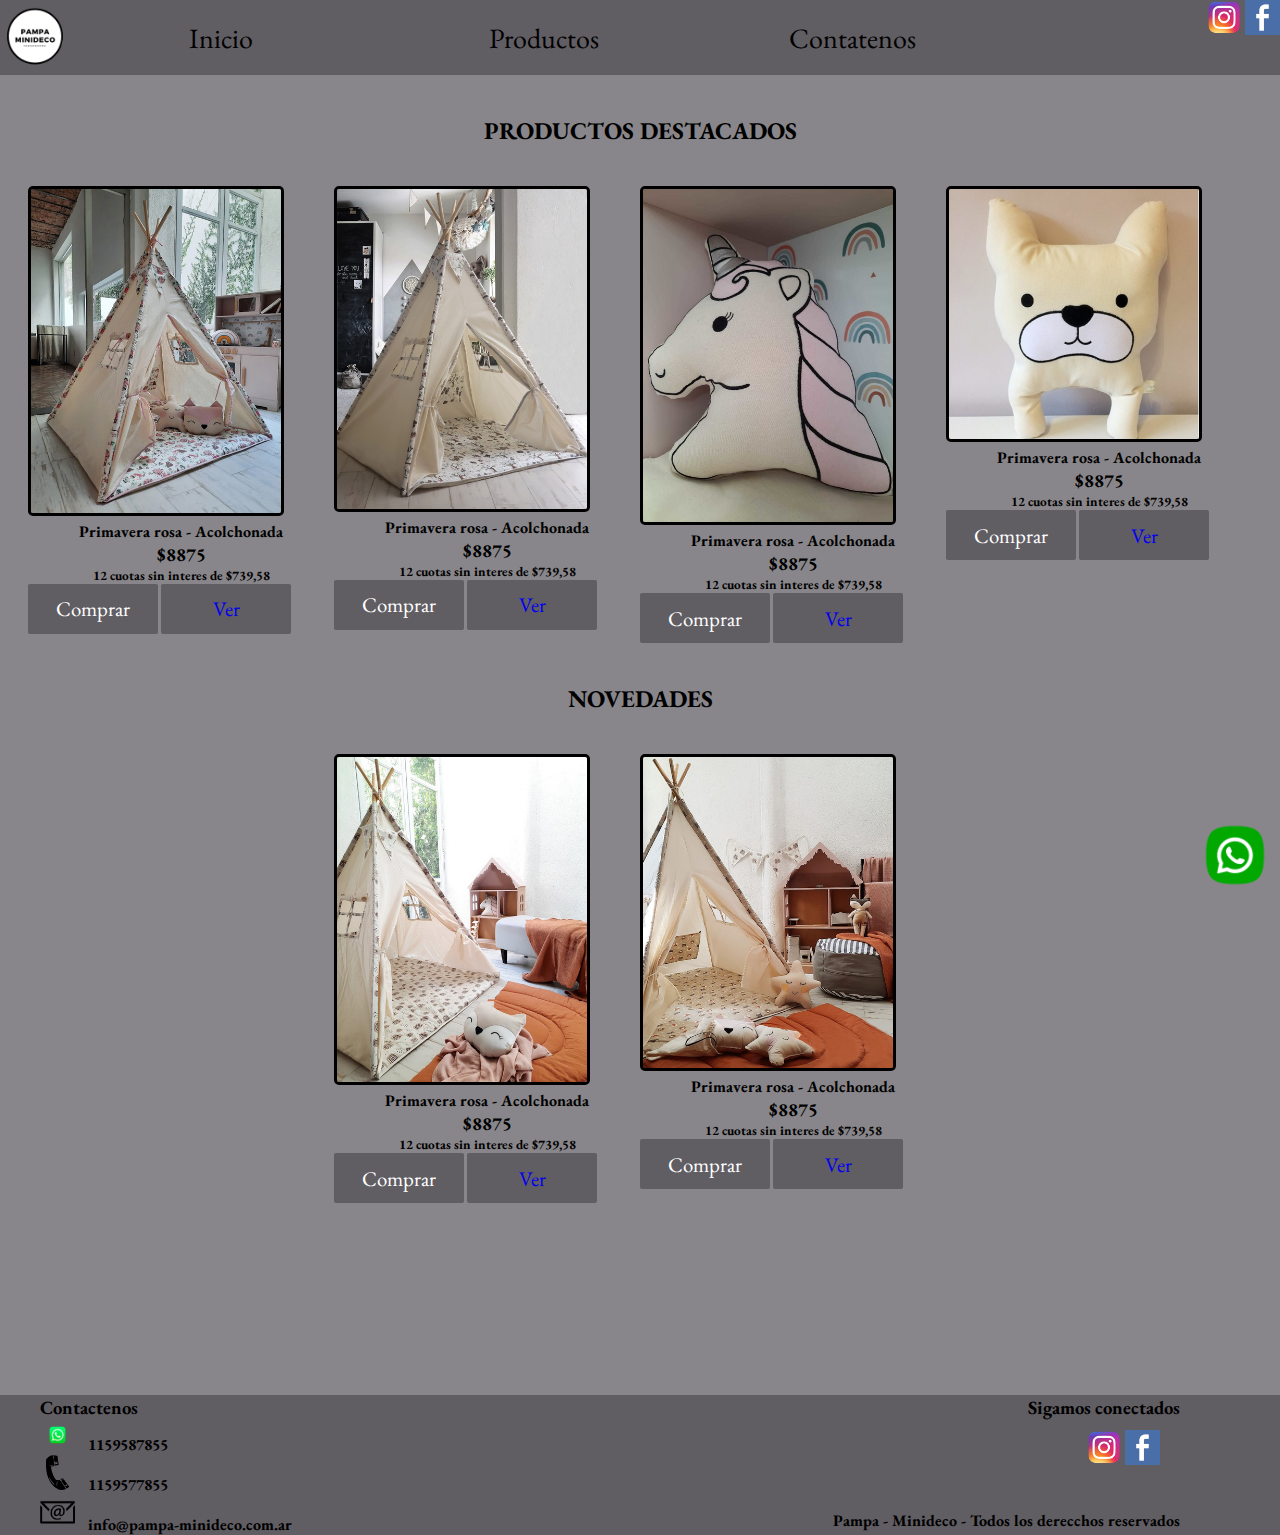
<file: index.html>
<!DOCTYPE html>
<html lang="es">
<head>
    <meta charset="UTF-8">
    <meta http-equiv="X-UA-Compatible" content="IE=edge">
    <meta name="viewport" content="width=device-width, initial-scale=1.0">
    <title>Pampa - Minideco</title>
    <link rel="shortcut icon" href="./img/logo.png" type="image/x-icon">
    <link rel="stylesheet" href="./css/styles.css">
</head>
<body>
    <header>
        <div class="headerPrin">
            <div class="headerLogo">
                <img src="./img/logo.png" alt="logo pampa minideco">
            </div>
            <div class="boxNav">
                <nav>
                    <ul>
                        <li><a href="index.html">Inicio</a></li>
                        <li>Productos
                            <ul>
                                <li>
                                    <a href="./page/tipi.html">Tipi</a>
                                </li>
                                <li>
                                    <a href="./page/almohadones.html">Almohadones</a>
                                </li>
                                <li>
                                    <a href="./page/mune_apego.html">Muñecos y Apegos</a>
                                </li>
                            </ul>
                        </li>
                        <li><a href="./page/contactenos.html">Contatenos</a></li>
                    </ul>
                </nav>
            </div>     
            <div class=".headerContacto">
                <ul>
                    <li>
                    <a href="https://www.instagram.com/pampaminideco.arg/" target="_blank"><img src="./img/instagram.png" alt="logo de instagram"></a>
                    <a href="https://www.facebook.com/search/top/?q=pampa-minideco" target="_blank"><img src="./img/facebook.png" alt="logo de facebook"></a>
                    </li>
                </ul>
            </div>
        </div>       
    </header>
    <main>
        <section>
            <h2>Productos destacados</h2>
            <div class="prodDest">
                <div class="destacados">
                    <a href="./page/Prima_rosa.html"><img src="./img/primavera-rosa.jpg" alt="tipi primavera rosa"></a>
                    <h4>Primavera rosa - Acolchonada</h4>
                    <h3>$8875</h3>
                    <h5>12 cuotas sin interes de $739,58</h5>
                    <button class="boton">Comprar</button>
                    <button class="boton">
                    <a href="./page/Prima_rosa.html">Ver</a>
                    </button>
                </div>   
                <div class="destacados">    
                    <a href="./page/fiestatotal.html"><img src="./img/fiestatotal.jpeg" alt="tipi fiesta total"></a>
                    <h4>Primavera rosa - Acolchonada</h4>
                    <h3>$8875</h3>
                    <h5>12 cuotas sin interes de $739,58</h5>
                    <button class="boton">Comprar</button>
                    <button class="boton">
                        <a href="./page/fiestatotal.html">Ver</a>
                    </button>
                </div>
                <div class="destacados">    
                    <a href="./page/unicorniorosa.html"><img src="./img/unicorniorosa.jpeg" alt="almohadon unicornio rosa"></a>
                    <h4>Primavera rosa - Acolchonada</h4>
                    <h3>$8875</h3>
                    <h5>12 cuotas sin interes de $739,58</h5>
                    <button class="boton">Comprar</button>
                    <button class="boton">
                    <a href="./page/unicorniorosa.html">Ver</a>
                    </button>
                </div>
                <div class="destacados">
                    <a href="./page/bulldogcrudo.html"><img src="./img/bulldogcrudo.jpg" alt="almohadon bulldog"></a>
                    <h4>Primavera rosa - Acolchonada</h4>
                    <h3>$8875</h3>
                    <h5>12 cuotas sin interes de $739,58</h5>
                    <button class="boton">Comprar</button>
                    <button class="boton">
                        <a href="./page/bulldogcrudo.html">Ver</a>
                    </button>
                </div>    
        </div>
        </section>
        <section>
            <h2>Novedades</h2>
            <div class="prodDest">
                    <div class="destacados">
                    <a href="./page/arcoiris_terra.html"><img src="./img/arcoiris_terra.jpg" alt="tipi arcoiris terra"></a>
                    <h4>Primavera rosa - Acolchonada</h4>
                    <h3>$8875</h3>
                    <h5>12 cuotas sin interes de $739,58</h5>
                    <button class="boton">Comprar</button>
                    <button class="boton">
                        <a href="./page/arcoiris_terra.html">Ver</a>
                    </button>
                </div>
                <div class="destacados">
                    <a href="./page/oso_winter_natural.html"><img src="./img/oso_winter_natural.jpg" alt="tipi oso winter natural"></a>
                    <h4>Primavera rosa - Acolchonada</h4>
                    <h3>$8875</h3>
                    <h5>12 cuotas sin interes de $739,58</h5>
                    <button class="boton">Comprar</button>
                    <button class="boton">
                        <a href="./page/oso_winter_natural.html">Ver</a>
                    </button>
                </div>
            </div>
        </section>
    </main>
    <footer>
        <div class="pie">
            <div class="pieContactenos">
                <h3>Contactenos</h3>
                <ul>
                    <li >
                        <div class="enLinea">
                            <img src="./img/whatsapp.png" alt="">
                        </div>
                        <div class="enLinea">
                            <h4>1159587855</h4>
                        </div>
                    </li>
                    <li>
                        <div class="enLinea">
                            <img src="./img/telefono.png" alt="">
                        </div>
                        <div class="enLinea">
                            <h4>1159577855</h4>
                        </div>
                    </li>
                    <li>
                        <div class="enLinea">
                            <img src="./img/email.png" alt="">
                        </div>
                        <div class="enLinea">
                            <h4>info@pampa-minideco.com.ar</h4>
                        </div>
                    </li>
                </ul>
            </div>
            <div class="pieSeguinos">
                <h3>Sigamos conectados</h3>
                <ul>
                    <li>
                    <a href="https://www.instagram.com/pampaminideco.arg/" target="_blank"><img src="./img/instagram.png" alt="logo de instagram"></a>
                    <a href="https://www.facebook.com/search/top/?q=pampa-minideco" target="_blank"><img src="./img/facebook.png" alt="logo de facebook"></a>
                    </li>
                </ul>
                <p><b>Pampa - Minideco - 
                    Todos los derecchos reservados
                </p></b>
            </div>
        </div>
        <div class="botonWhatsApp">
            <a href="https://api.whatsapp.com/send?phone=+541140460952" target="_blank"><img src="./img/logoWhatsapp.png" alt="Link a WhatsApp"></a>
        </div>
    </footer>        
</body>
</html>
</file>
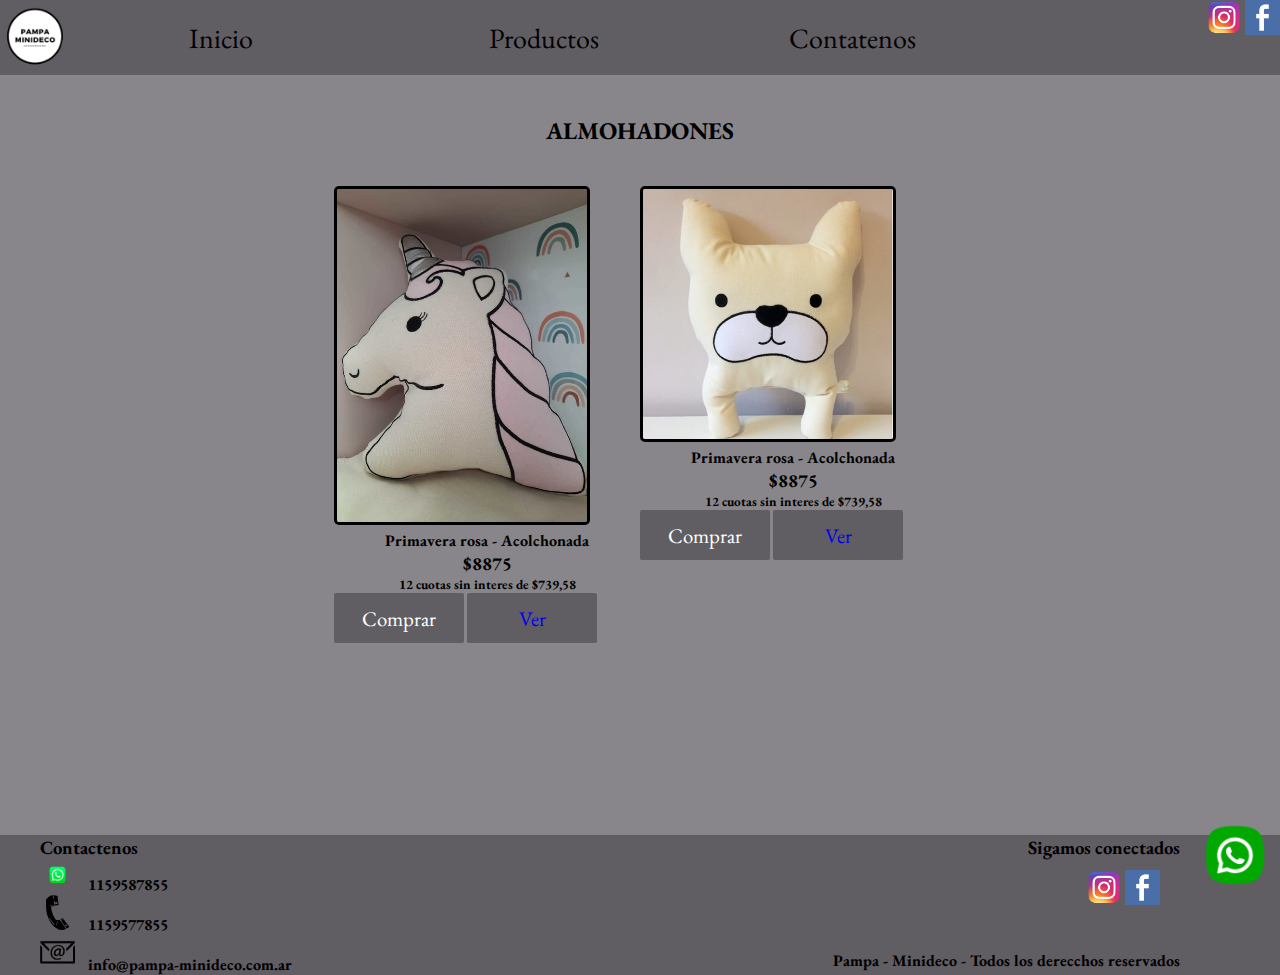
<file: page/almohadones.html>
<!DOCTYPE html>
<html lang="es">
<head>
    <meta charset="UTF-8">
    <meta http-equiv="X-UA-Compatible" content="IE=edge">
    <meta name="viewport" content="width=device-width, initial-scale=1.0">
    <title>Pampa - Minideco</title>
    <link rel="shortcut icon" href="../img/logo.png" type="image/x-icon">
    <link rel="stylesheet" href="../css/styles.css">
</head>
<body>
    <header>
        <div class="headerPrin">
            <div class="headerLogo">
                <img src="../img/logo.png" alt="logo pampa minideco">
            </div>
            <div class="boxNav">
                <nav>
                    <ul>
                        <li><a href="../index.html">Inicio</a></li>
                        <li>Productos
                            <ul>
                                <li>
                                    <a href="./tipi.html">Tipi</a>
                                </li>
                                <li>
                                    <a href="./almohadones.html">Almohadones</a>
                                </li>
                                <li>
                                    <a href="./mune_apego.html">Muñecos y Apegos</a>
                                </li>
                            </ul>
                        </li>
                        <li><a href="./contactenos.html">Contatenos</a></li>
                    </ul>
                </nav>
            </div>     
            <div class=".headerContacto">
                <ul>
                    <li>
                    <a href="https://www.instagram.com/pampaminideco.arg/" target="_blank"><img src="../img/instagram.png" alt="logo de instagram"></a>
                    <a href="https://www.facebook.com/search/top/?q=pampa-minideco" target="_blank"><img src="../img/facebook.png" alt="logo de facebook"></a>
                    </li>
                </ul>
            </div>
        </div>       
    </header>
<main>
    <section>
        <h2>Almohadones</h2>
        <div class="prodDest">
            
            <div class="destacados">    
                <a href="./unicorniorosa.html"><img src="../img/unicorniorosa.jpeg" alt="almohadon unicornio rosa"></a>
                <h4>Primavera rosa - Acolchonada</h4>
                <h3>$8875</h3>
                <h5>12 cuotas sin interes de $739,58</h5>
                <button class="boton">Comprar</button>
                <button class="boton">
                <a href="./unicorniorosa.html">Ver</a>
                </button>
            </div>
            <div class="destacados">
                <a href="./bulldogcrudo.html"><img src="../img/bulldogcrudo.jpg" alt="almohadon unicornio"></a>
                <h4>Primavera rosa - Acolchonada</h4>
                <h3>$8875</h3>
                <h5>12 cuotas sin interes de $739,58</h5>
                <button class="boton">Comprar</button>
                <button class="boton">
                    <a href="./bulldogcrudo.html">Ver</a>
                </button>
            </div>    
    </div>
    </section>
    <footer>
        <div class="pie">
            <div class="pieContactenos">
                <h3>Contactenos</h3>
                <ul>
                    <li >
                        <div class="enLinea">
                            <img src="../img/whatsapp.png" alt="logo whatsapp">
                        </div>
                        <div class="enLinea">
                            <h4>1159587855</h4>
                        </div>
                    </li>
                    <li>
                        <div class="enLinea">
                            <img src="../img/telefono.png" alt="logo telefono">
                        </div>
                        <div class="enLinea">
                            <h4>1159577855</h4>
                        </div>
                    </li>
                    <li>
                        <div class="enLinea">
                            <img src="../img/email.png" alt="logo email">
                        </div>
                        <div class="enLinea">
                            <h4>info@pampa-minideco.com.ar</h4>
                        </div>
                    </li>
                </ul>
            </div>
            <div class="pieSeguinos">
                <h3>Sigamos conectados</h3>
                <ul>
                    <li>
                    <a href="https://www.instagram.com/pampaminideco.arg/" target="_blank"><img src="../img/instagram.png" alt="logo de instagram"></a>
                    <a href="https://www.facebook.com/search/top/?q=pampa-minideco" target="_blank"><img src="../img/facebook.png" alt="logo de facebook"></a>
                    </li>
                </ul>
                <p><b>Pampa - Minideco - 
                    Todos los derecchos reservados
                </p></b>
            </div>
        </div>
        <div class="botonWhatsApp">
            <a href="https://api.whatsapp.com/send?phone=+541140460952" target="_blank"><img src="../img/logoWhatsapp.png" alt="Link a WhatsApp"></a>
        </div>
    </footer>        
</main>        
</body>
</html>
</file>
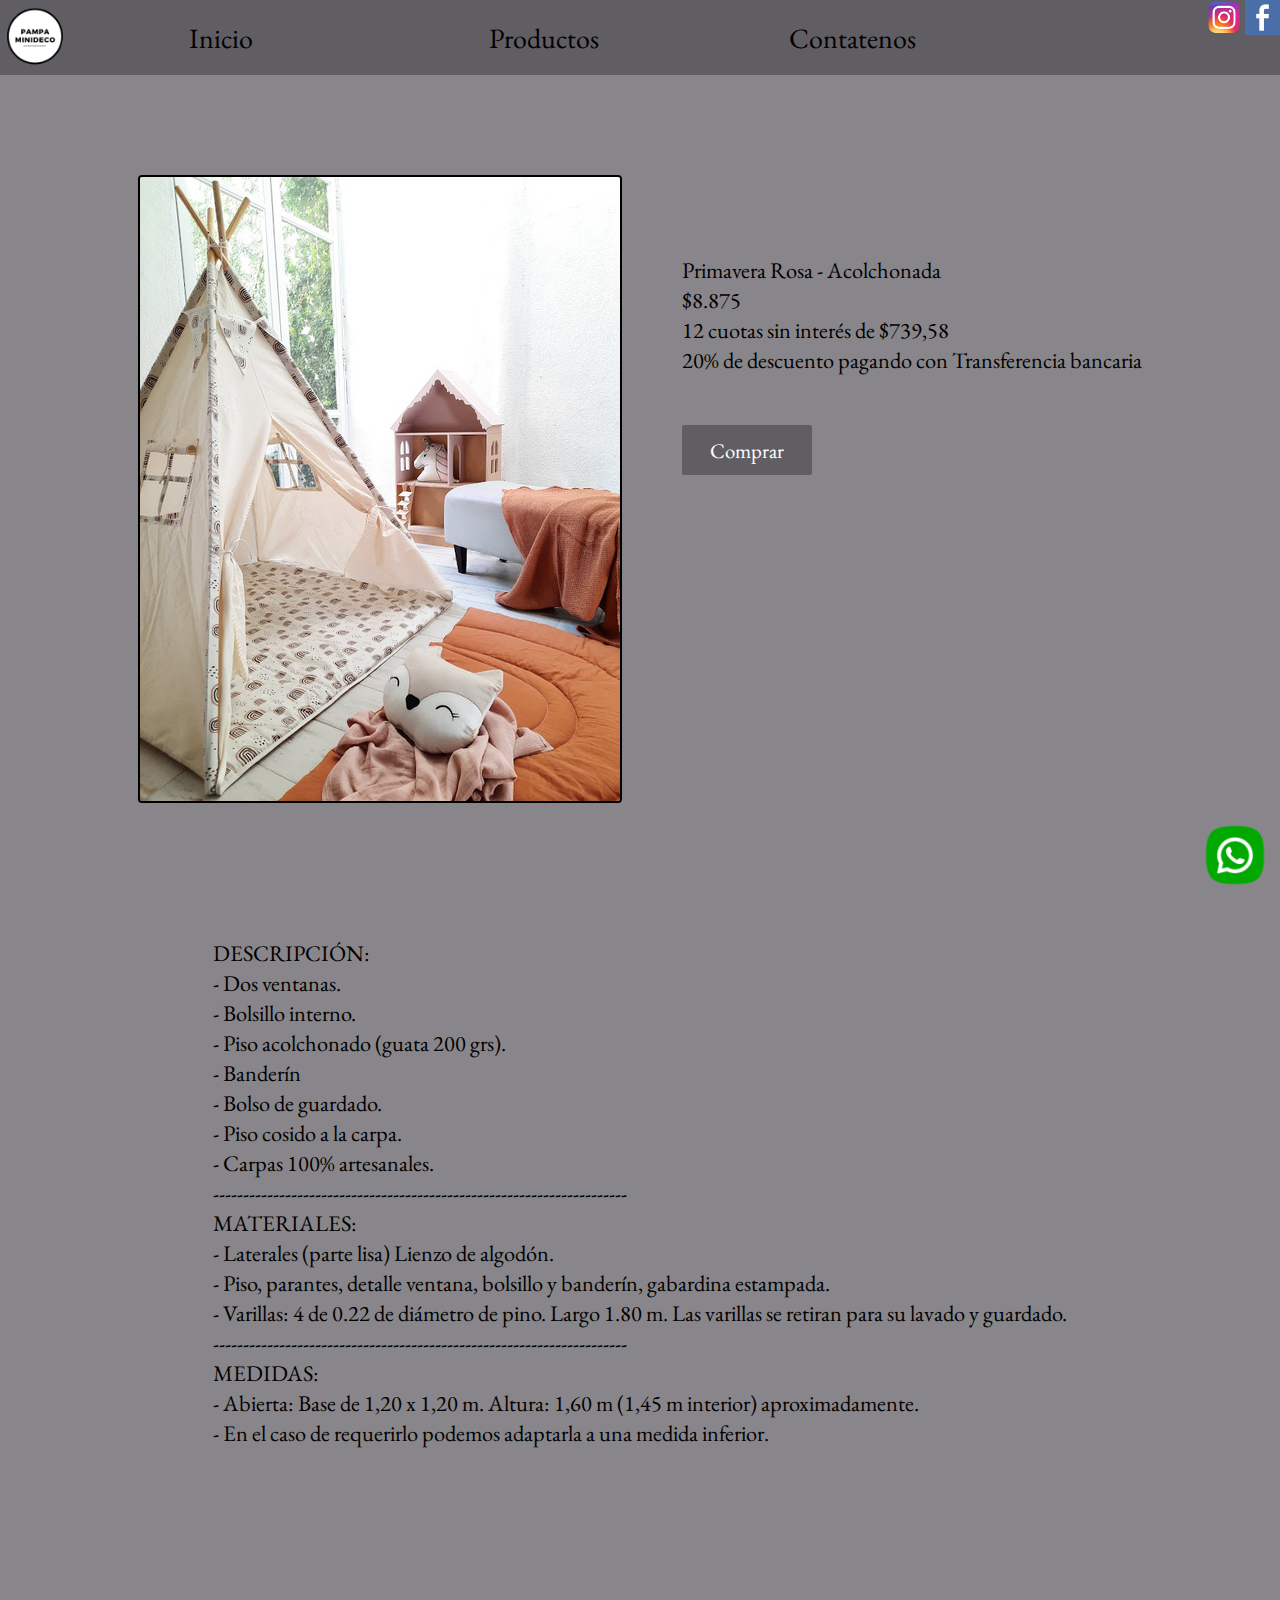
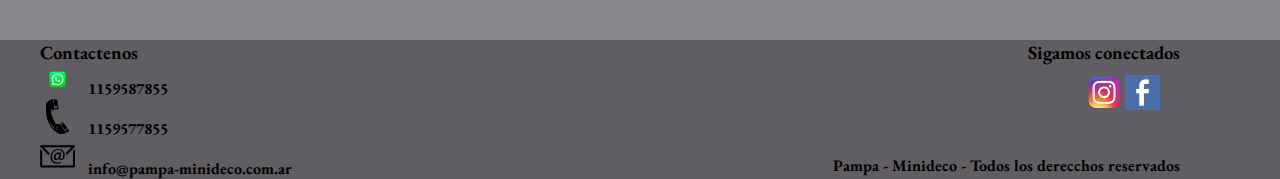
<file: page/arcoiris_terra.html>
<!DOCTYPE html>
<html lang="es">
<head>
    <meta charset="UTF-8">
    <meta http-equiv="X-UA-Compatible" content="IE=edge">
    <meta name="viewport" content="width=device-width, initial-scale=1.0">
    <title>Pampa - Minideco</title>
    <link rel="shortcut icon" href="../img/logo.png" type="image/x-icon">
    <link rel="stylesheet" href="../css/styles.css">
</head>
<body>
    <header>
        <div class="headerPrin">
            <div class="headerLogo">
                <img src="../img/logo.png" alt="logo pampa minideco">
            </div>
            <div class="boxNav">
                <nav>
                    <ul>
                        <li><a href="../index.html">Inicio</a></li>
                        <li>Productos
                            <ul>
                                <li>
                                    <a href="./tipi.html">Tipi</a>
                                </li>
                                <li>
                                    <a href="./almohadones.html">Almohadones</a>
                                </li>
                                <li>
                                    <a href="./mune_apego.html">Muñecos y Apegos</a>
                                </li>
                            </ul>
                        </li>
                        <li><a href="./contactenos.html">Contatenos</a></li>
                    </ul>
                </nav>
            </div>     
            <div class=".headerContacto">
                <ul>
                    <li>
                    <a href="https://www.instagram.com/pampaminideco.arg/" target="_blank"><img src="../img/instagram.png" alt="logo de instagram"></a>
                    <a href="https://www.facebook.com/search/top/?q=pampa-minideco" target="_blank"><img src="../img/facebook.png" alt="logo de facebook"></a>
                    </li>
                </ul>
            </div>
        </div>       
    </header>
<main>
    <section>
        <div class="prodPrin">
            <div class="prodPrinImg">
                <img src="../img/arcoiris_terra.jpg" alt="tipi arcoiris terra terra">
            </div>
            <div class="descrip">
                <div class="precio">
                    <p>
                    <br> Primavera Rosa - Acolchonada
                    <br> $8.875
                    <br> 12 cuotas sin interés de $739,58
                    <br> 20% de descuento pagando con Transferencia bancaria
                    </p>
                </div>
                <button class="botonProd">Comprar</button>
            </div>
        </div>
        <div class="prodDescrip">
            <div class="prodDescripDos">
                <p>
                <br>DESCRIPCIÓN:
                <br>- Dos ventanas.
                <br>- Bolsillo interno.
                <br>- Piso acolchonado (guata 200 grs).
                <br>- Banderín
                <br>- Bolso de guardado.
                <br>- Piso cosido a la carpa.
                <br>- Carpas 100% artesanales.
                <br>---------------------------------------------------------------------
                <br>MATERIALES:
                <br>- Laterales (parte lisa) Lienzo de algodón.
                <br>- Piso, parantes, detalle ventana, bolsillo y banderín, gabardina estampada.
                <br>- Varillas: 4 de 0.22 de diámetro de pino. Largo 1.80 m. Las varillas se retiran para su lavado y guardado.
                <br>---------------------------------------------------------------------
                <br>MEDIDAS:
                <br>- Abierta: Base de 1,20 x 1,20 m. Altura: 1,60 m (1,45 m interior) aproximadamente.
                <br>- En el caso de requerirlo podemos adaptarla a una medida inferior.
                </p>   
            </div>
        </div>
    </section>
    </section>
    <footer>
        <div class="pie">
            <div class="pieContactenos">
                <h3>Contactenos</h3>
                <ul>
                    <li >
                        <div class="enLinea">
                            <img src="../img/whatsapp.png" alt="logo whatsapp">
                        </div>
                        <div class="enLinea">
                            <h4>1159587855</h4>
                        </div>
                    </li>
                    <li>
                        <div class="enLinea">
                            <img src="../img/telefono.png" alt="logo telefono">
                        </div>
                        <div class="enLinea">
                            <h4>1159577855</h4>
                        </div>
                    </li>
                    <li>
                        <div class="enLinea">
                            <img src="../img/email.png" alt="logo email">
                        </div>
                        <div class="enLinea">
                            <h4>info@pampa-minideco.com.ar</h4>
                        </div>
                    </li>
                </ul>
            </div>
            <div class="pieSeguinos">
                <h3>Sigamos conectados</h3>
                <ul>
                    <li>
                    <a href="https://www.instagram.com/pampaminideco.arg/" target="_blank"><img src="../img/instagram.png" alt="logo de instagram"></a>
                    <a href="https://www.facebook.com/search/top/?q=pampa-minideco" target="_blank"><img src="../img/facebook.png" alt="logo de facebook"></a>
                    </li>
                </ul>
                <p><b>Pampa - Minideco - 
                    Todos los derecchos reservados
                </p></b>
            </div>
        </div>
        <div class="botonWhatsApp">
            <a href="https://api.whatsapp.com/send?phone=+541140460952" target="_blank"><img src="../img/logoWhatsapp.png" alt="Link a WhatsApp"></a>
        </div>
    </footer>        
</main>        
</body>
</html>
</file>
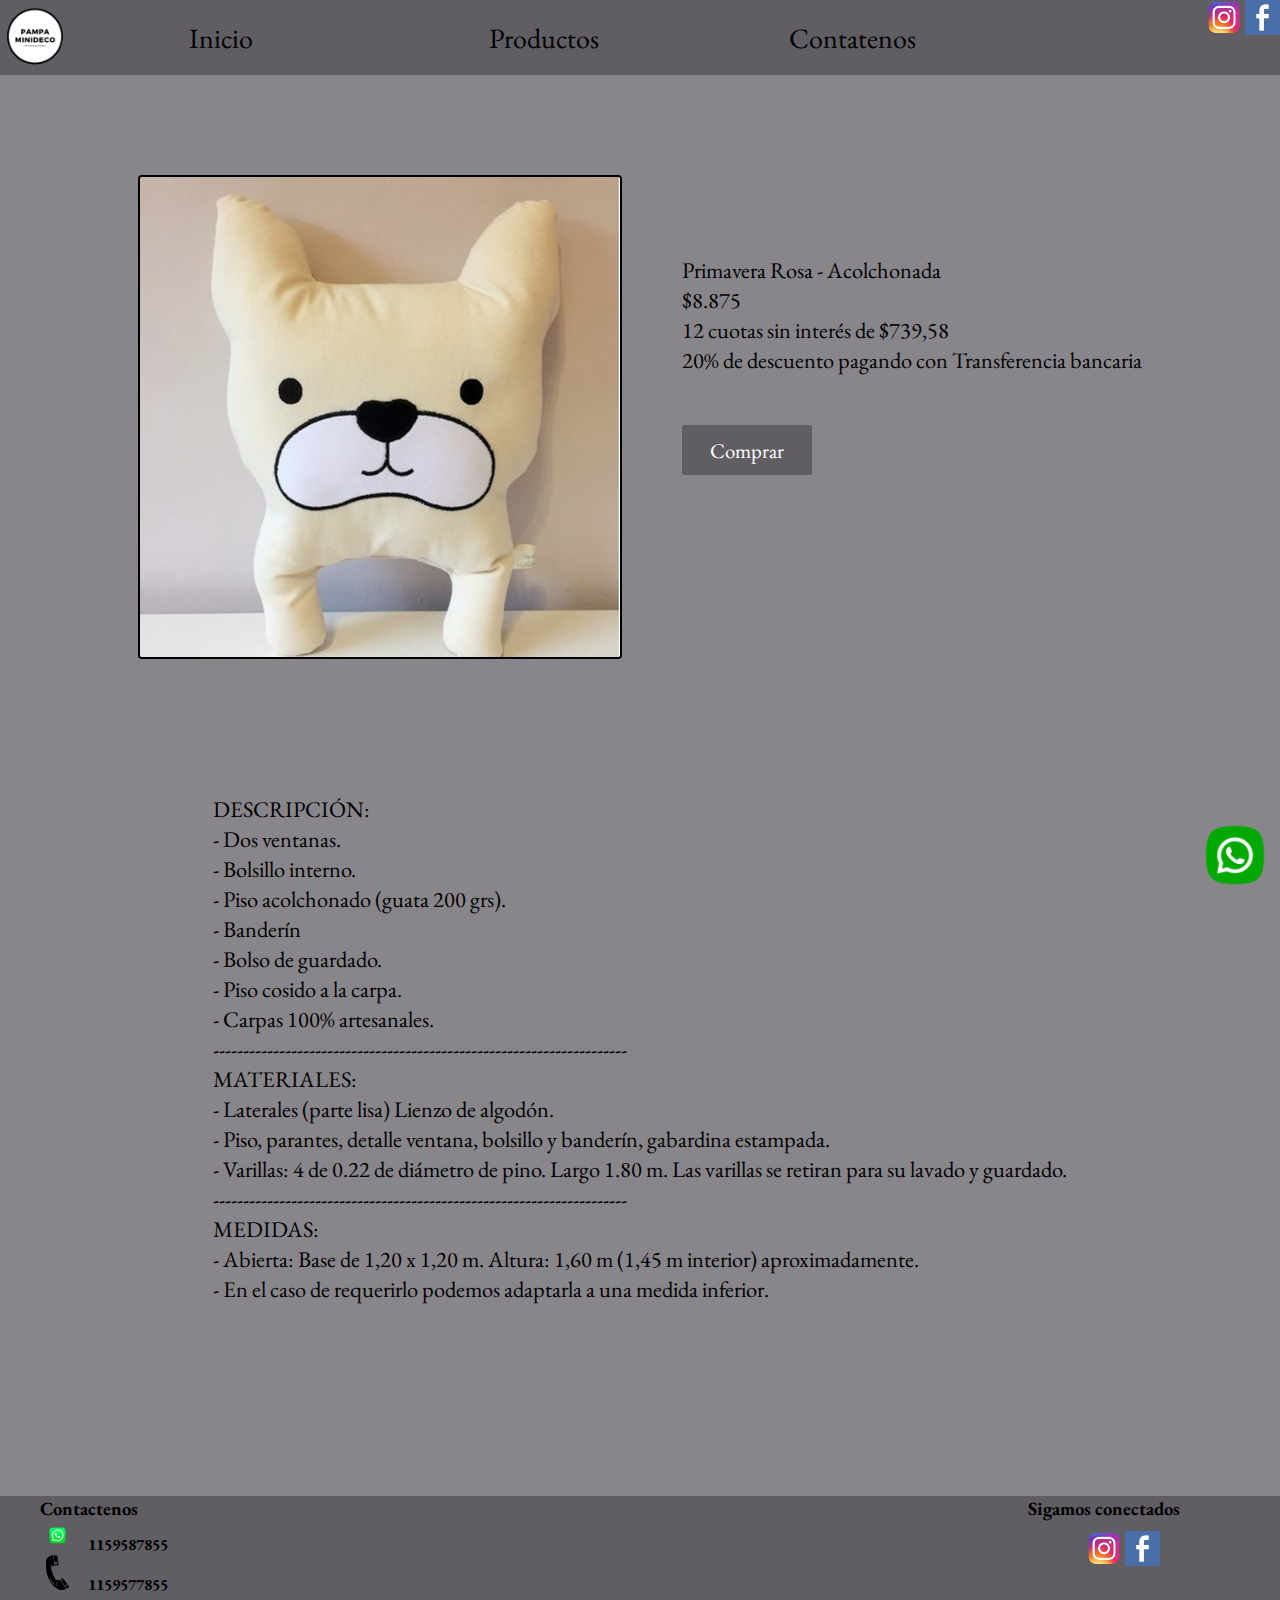
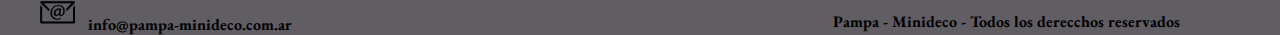
<file: page/bulldogcrudo.html>
<!DOCTYPE html>
<html lang="es">
<head>
    <meta charset="UTF-8">
    <meta http-equiv="X-UA-Compatible" content="IE=edge">
    <meta name="viewport" content="width=device-width, initial-scale=1.0">
    <title>Pampa - Minideco</title>
    <link rel="shortcut icon" href="../img/logo.png" type="image/x-icon">
    <link rel="stylesheet" href="../css/styles.css">
</head>
<body>
    <header>
        <div class="headerPrin">
            <div class="headerLogo">
                <img src="../img/logo.png" alt="logo pampa minideco">
            </div>
            <div class="boxNav">
                <nav>
                    <ul>
                        <li><a href="../index.html">Inicio</a></li>
                        <li>Productos
                            <ul>
                                <li>
                                    <a href="./tipi.html">Tipi</a>
                                </li>
                                <li>
                                    <a href="./almohadones.html">Almohadones</a>
                                </li>
                                <li>
                                    <a href="./mune_apego.html">Muñecos y Apegos</a>
                                </li>
                            </ul>
                        </li>
                        <li><a href="./contactenos.html">Contatenos</a></li>
                    </ul>
                </nav>
            </div>     
            <div class=".headerContacto">
                <ul>
                    <li>
                    <a href="https://www.instagram.com/pampaminideco.arg/" target="_blank"><img src="../img/instagram.png" alt="logo de instagram"></a>
                    <a href="https://www.facebook.com/search/top/?q=pampa-minideco" target="_blank"><img src="../img/facebook.png" alt="logo de facebook"></a>
                    </li>
                </ul>
            </div>
        </div>       
    </header>
<main>
    <section>
        <div class="prodPrin">
            <div class="prodPrinImg">
                <img src="../img/bulldogcrudo.jpg" alt="almohadon bulldog crudo">
            </div>
            <div class="descrip">
                <div class="precio">
                    <p>
                    <br> Primavera Rosa - Acolchonada
                    <br> $8.875
                    <br> 12 cuotas sin interés de $739,58
                    <br> 20% de descuento pagando con Transferencia bancaria
                    </p>
                </div>
                <button class="botonProd">Comprar</button>
            </div>
        </div>
        <div class="prodDescrip">
            <div class="prodDescripDos">
                <p>
                <br>DESCRIPCIÓN:
                <br>- Dos ventanas.
                <br>- Bolsillo interno.
                <br>- Piso acolchonado (guata 200 grs).
                <br>- Banderín
                <br>- Bolso de guardado.
                <br>- Piso cosido a la carpa.
                <br>- Carpas 100% artesanales.
                <br>---------------------------------------------------------------------
                <br>MATERIALES:
                <br>- Laterales (parte lisa) Lienzo de algodón.
                <br>- Piso, parantes, detalle ventana, bolsillo y banderín, gabardina estampada.
                <br>- Varillas: 4 de 0.22 de diámetro de pino. Largo 1.80 m. Las varillas se retiran para su lavado y guardado.
                <br>---------------------------------------------------------------------
                <br>MEDIDAS:
                <br>- Abierta: Base de 1,20 x 1,20 m. Altura: 1,60 m (1,45 m interior) aproximadamente.
                <br>- En el caso de requerirlo podemos adaptarla a una medida inferior.
                </p>   
            </div>
        </div>
    </section>
    </section>
    <footer>
        <div class="pie">
            <div class="pieContactenos">
                <h3>Contactenos</h3>
                <ul>
                    <li >
                        <div class="enLinea">
                            <img src="../img/whatsapp.png" alt="logo whatsapp">
                        </div>
                        <div class="enLinea">
                            <h4>1159587855</h4>
                        </div>
                    </li>
                    <li>
                        <div class="enLinea">
                            <img src="../img/telefono.png" alt="logo telefono">
                        </div>
                        <div class="enLinea">
                            <h4>1159577855</h4>
                        </div>
                    </li>
                    <li>
                        <div class="enLinea">
                            <img src="../img/email.png" alt="logo email">
                        </div>
                        <div class="enLinea">
                            <h4>info@pampa-minideco.com.ar</h4>
                        </div>
                    </li>
                </ul>
            </div>
            <div class="pieSeguinos">
                <h3>Sigamos conectados</h3>
                <ul>
                    <li>
                    <a href="https://www.instagram.com/pampaminideco.arg/" target="_blank"><img src="../img/instagram.png" alt="logo de instagram"></a>
                    <a href="https://www.facebook.com/search/top/?q=pampa-minideco" target="_blank"><img src="../img/facebook.png" alt="logo de facebook"></a>
                    </li>
                </ul>
                <p><b>Pampa - Minideco - 
                    Todos los derecchos reservados
                </p></b>
            </div>
        </div>
        <div class="botonWhatsApp">
            <a href="https://api.whatsapp.com/send?phone=+541140460952" target="_blank"><img src="../img/logoWhatsapp.png" alt="Link a WhatsApp"></a>
        </div>
    </footer>          
</main>        
</body>
</html>
</file>
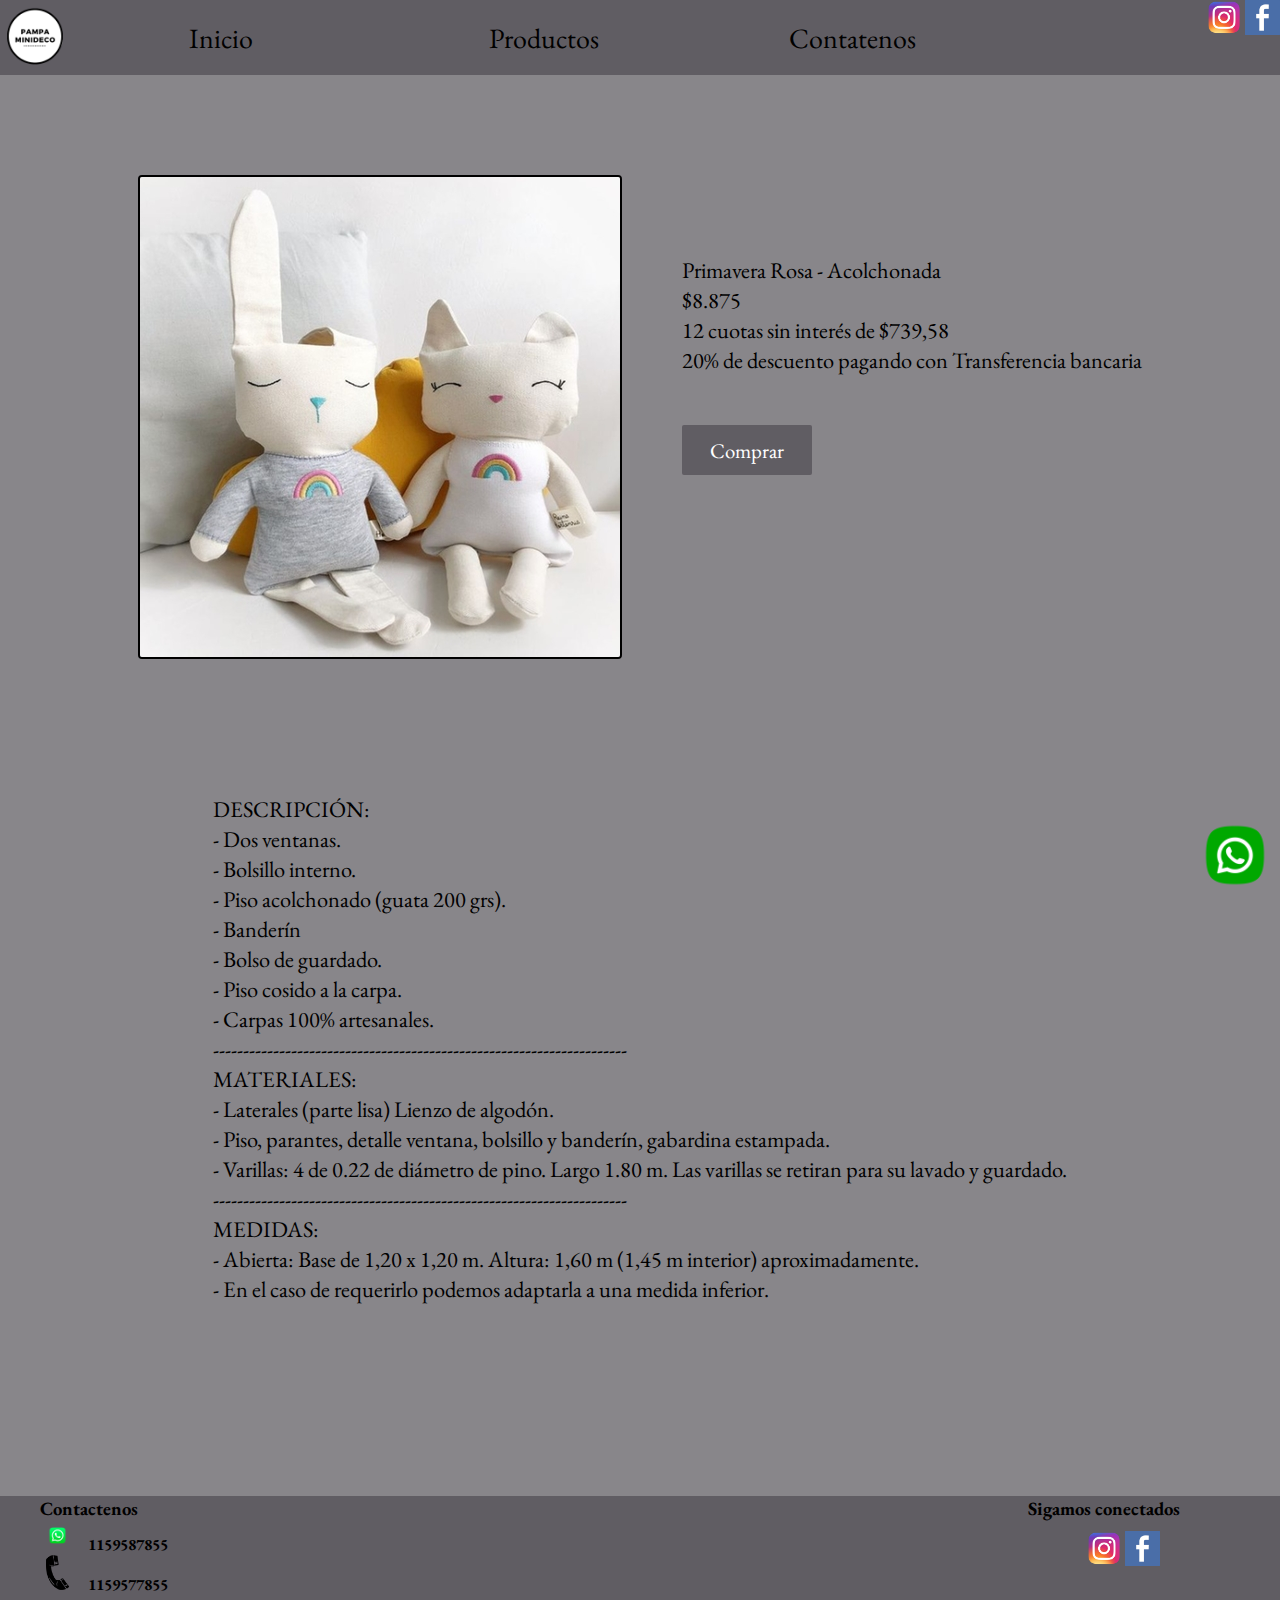
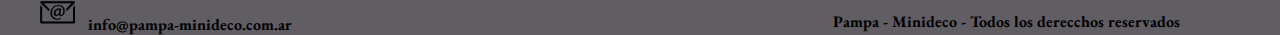
<file: page/con_arco.html>
<!DOCTYPE html>
<html lang="en">
<head>
    <meta charset="UTF-8">
    <meta http-equiv="X-UA-Compatible" content="IE=edge">
    <meta name="viewport" content="width=device-width, initial-scale=1.0">
    <title>Document</title>
    <link rel="shortcut icon" href="../img/logo.png" type="image/x-icon">
    <link rel="stylesheet" href="../css/styles.css">
</head>
<body>
    <header>
        <div class="headerPrin">
            <div class="headerLogo">
                <img src="../img/logo.png" alt="logo pampa minideco">
            </div>
            <div class="boxNav">
                <nav>
                    <ul>
                        <li><a href="../index.html">Inicio</a></li>
                        <li>Productos
                            <ul>
                                <li>
                                    <a href="./tipi.html">Tipi</a>
                                </li>
                                <li>
                                    <a href="./almohadones.html">Almohadones</a>
                                </li>
                                <li>
                                    <a href="./mune_apego.html">Muñecos y Apegos</a>
                                </li>
                            </ul>
                        </li>
                        <li><a href="./contactenos.html">Contatenos</a></li>
                    </ul>
                </nav>
            </div>     
            <div class=".headerContacto">
                <ul>
                    <li>
                    <a href="https://www.instagram.com/pampaminideco.arg/" target="_blank"><img src="../img/instagram.png" alt="logo de instagram"></a>
                    <a href="https://www.facebook.com/search/top/?q=pampa-minideco" target="_blank"><img src="../img/facebook.png" alt="logo de facebook"></a>
                    </li>
                </ul>
            </div>
        </div>       
    </header>
    <main>
        <div class="prodPrin">
            <div class="prodPrinImg">
                <img src="../img/conijito_arcoiris.jpg" alt="muñeco conejito arcoiris">
            </div>
            <div class="descrip">
                <div class="precio">
                    <p>
                    <br> Primavera Rosa - Acolchonada
                    <br> $8.875
                    <br> 12 cuotas sin interés de $739,58
                    <br> 20% de descuento pagando con Transferencia bancaria
                    </p>
                </div>
                <button class="botonProd">Comprar</button>
            </div>
        </div>
        <div class="prodDescrip">
            <div class="prodDescripDos">
                <p>
                <br>DESCRIPCIÓN:
                <br>- Dos ventanas.
                <br>- Bolsillo interno.
                <br>- Piso acolchonado (guata 200 grs).
                <br>- Banderín
                <br>- Bolso de guardado.
                <br>- Piso cosido a la carpa.
                <br>- Carpas 100% artesanales.
                <br>---------------------------------------------------------------------
                <br>MATERIALES:
                <br>- Laterales (parte lisa) Lienzo de algodón.
                <br>- Piso, parantes, detalle ventana, bolsillo y banderín, gabardina estampada.
                <br>- Varillas: 4 de 0.22 de diámetro de pino. Largo 1.80 m. Las varillas se retiran para su lavado y guardado.
                <br>---------------------------------------------------------------------
                <br>MEDIDAS:
                <br>- Abierta: Base de 1,20 x 1,20 m. Altura: 1,60 m (1,45 m interior) aproximadamente.
                <br>- En el caso de requerirlo podemos adaptarla a una medida inferior.
                </p>   
            </div>
        </div>
    </section>
        </section>
    </main>
    <footer>
        <div class="pie">
            <div class="pieContactenos">
                <h3>Contactenos</h3>
                <ul>
                    <li >
                        <div class="enLinea">
                            <img src="../img/whatsapp.png" alt="logo whatsapp">
                        </div>
                        <div class="enLinea">
                            <h4>1159587855</h4>
                        </div>
                    </li>
                    <li>
                        <div class="enLinea">
                            <img src="../img/telefono.png" alt="logo telefono">
                        </div>
                        <div class="enLinea">
                            <h4>1159577855</h4>
                        </div>
                    </li>
                    <li>
                        <div class="enLinea">
                            <img src="../img/email.png" alt="logo email">
                        </div>
                        <div class="enLinea">
                            <h4>info@pampa-minideco.com.ar</h4>
                        </div>
                    </li>
                </ul>
            </div>
            <div class="pieSeguinos">
                <h3>Sigamos conectados</h3>
                <ul>
                    <li>
                    <a href="https://www.instagram.com/pampaminideco.arg/" target="_blank"><img src="../img/instagram.png" alt="logo de instagram"></a>
                    <a href="https://www.facebook.com/search/top/?q=pampa-minideco" target="_blank"><img src="../img/facebook.png" alt="logo de facebook"></a>
                    </li>
                </ul>
                <p><b>Pampa - Minideco - 
                    Todos los derecchos reservados
                </p></b>
            </div>
        </div>
        <div class="botonWhatsApp">
            <a href="https://api.whatsapp.com/send?phone=+541140460952" target="_blank"><img src="../img/logoWhatsapp.png" alt="Link a WhatsApp"></a>
        </div>
    </footer>          
</body>
</html>
</file>
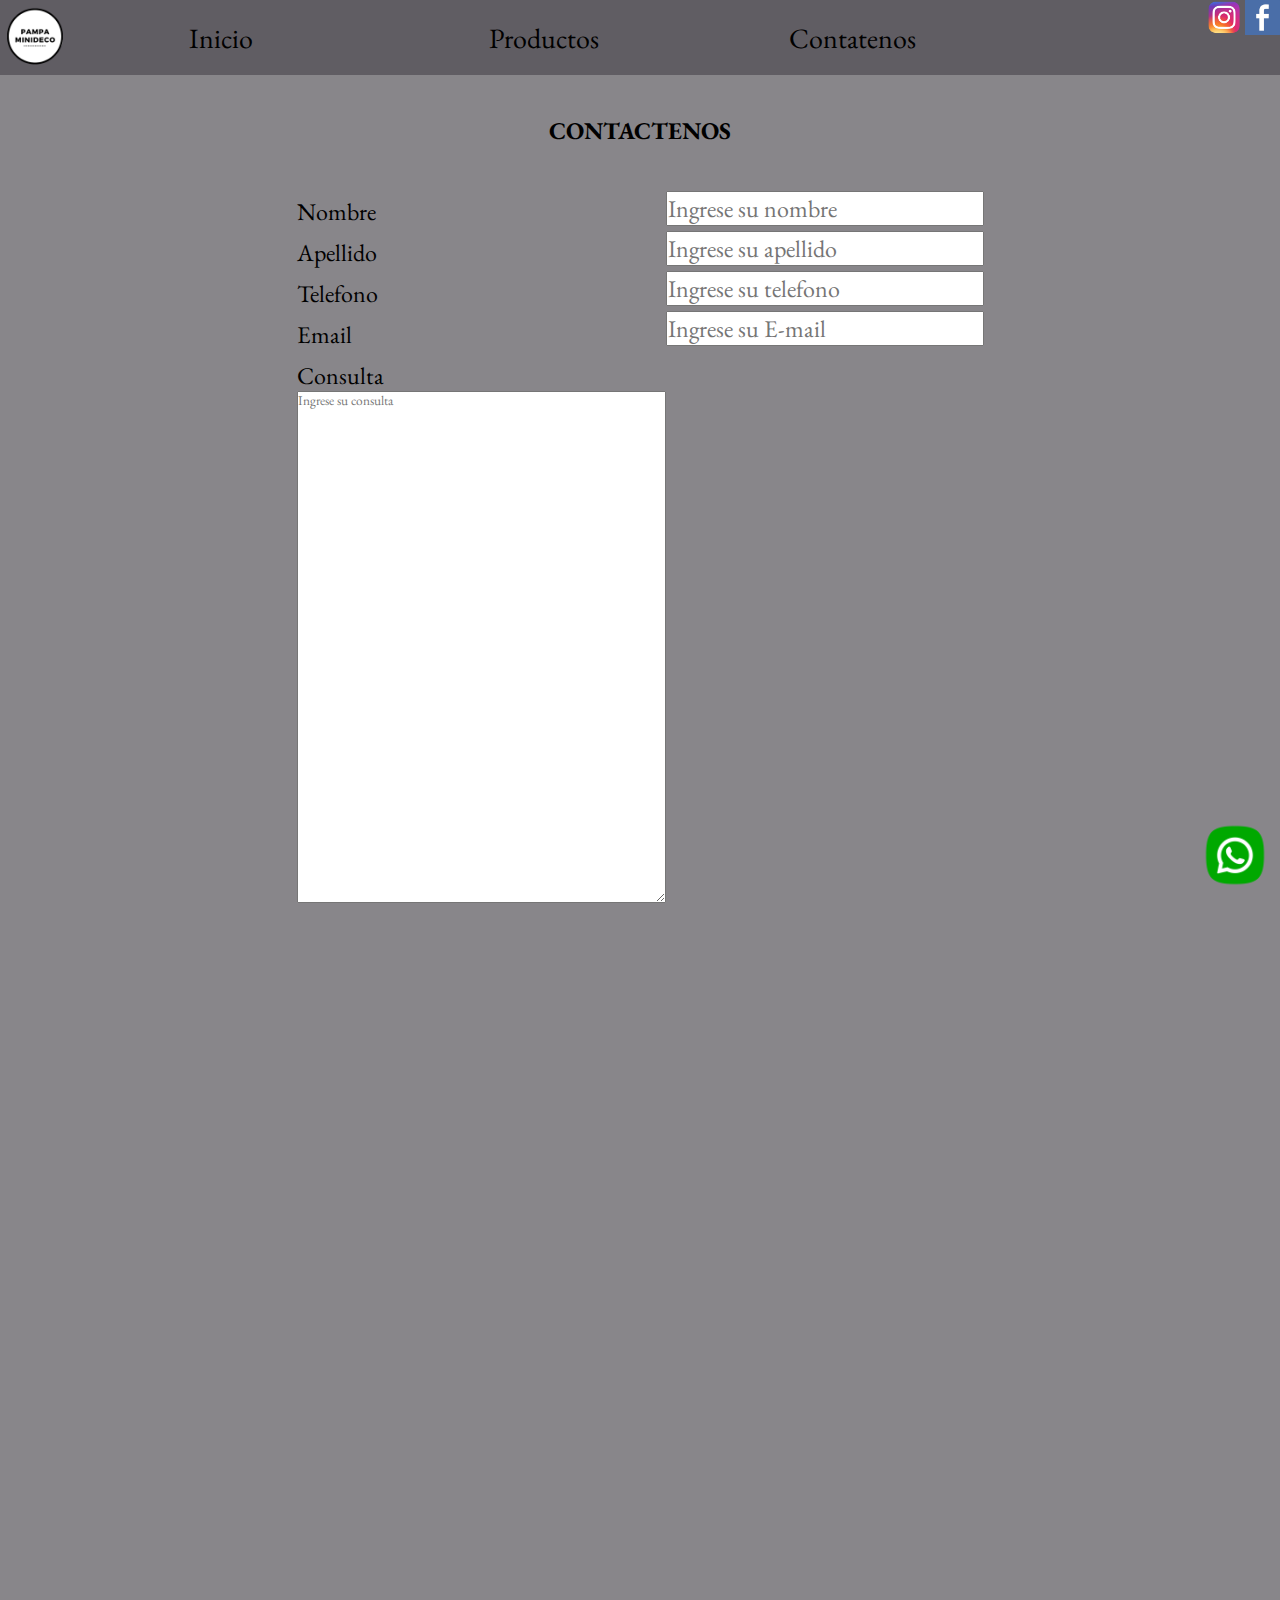
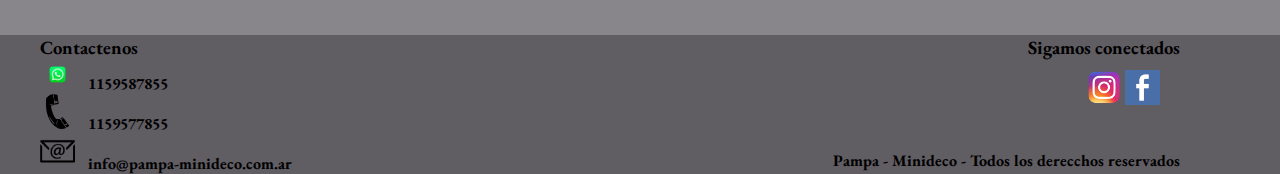
<file: page/contactenos.html>
<!DOCTYPE html>
<html lang="es">
<head>
    <meta charset="UTF-8">
    <meta http-equiv="X-UA-Compatible" content="IE=edge">
    <meta name="viewport" content="width=device-width, initial-scale=1.0">
    <title>Pampa - Minideco</title>
    <link rel="shortcut icon" href="../img/logo.png" type="image/x-icon">
    <link rel="stylesheet" href="../css/styles.css">
</head>
<body>
    <header>
        <div class="headerPrin">
            <div class="headerLogo">
                <img src="../img/logo.png" alt="logo pampa minideco">
            </div>
            <div class="boxNav">
                <nav>
                    <ul>
                        <li><a href="../index.html">Inicio</a></li>
                        <li>Productos
                            <ul>
                                <li>
                                    <a href="./tipi.html">Tipi</a>
                                </li>
                                <li>
                                    <a href="./almohadones.html">Almohadones</a>
                                </li>
                                <li>
                                    <a href="./mune_apego.html">Muñecos y Apegos</a>
                                </li>
                            </ul>
                        </li>
                        <li><a href="./contactenos.html">Contatenos</a></li>
                    </ul>
                </nav>
            </div>     
            <div class=".headerContacto">
                <ul>
                    <li>
                    <a href="https://www.instagram.com/pampaminideco.arg/" target="_blank"><img src="../img/instagram.png" alt="logo de instagram"></a>
                    <a href="https://www.facebook.com/search/top/?q=pampa-minideco" target="_blank"><img src="../img/facebook.png" alt="logo de facebook"></a>
                    </li>
                </ul>
            </div>
        </div>       
    </header>
    <main>
        <section>
            <h2>Contactenos</h2>
            <div class="formu">
                <div class="nombres">
                    <label for="nombre">Nombre</label>
                    <label for="apellido">Apellido</label>
                    <label for="telefono">Telefono</label>
                    <label for="email">Email</label>
                    <label for="consulta">Consulta</label>
                    <textarea name="consulta" id="consulta" cols="50" rows="30" placeholder="Ingrese su consulta"></textarea>
                    </button>

                </div>
                <div class="campos">
                    <input type="text" name="nombre" id="nombre" placeholder="Ingrese su nombre">
                    <input type="text" name="apellido" id="apellido" placeholder="Ingrese su apellido">
                    <input type="text" name="telefono" id="telefono" placeholder="Ingrese su telefono">
                    <input type="text" name="email" id="email" placeholder="Ingrese su E-mail">
                </div>
            </div>
            <div class="mapa">
                <iframe src="https://www.google.com/maps/embed?pb=!1m14!1m12!1m3!1d26277.31474016854!2d-58.520105750000006!3d-34.58735879999999!2m3!1f0!2f0!3f0!3m2!1i1024!2i768!4f13.1!5e0!3m2!1ses-419!2sar!4v1651113584480!5m2!1ses-419!2sar" width="1500" height="450" style="border:0;" allowfullscreen="" loading="lazy" referrerpolicy="no-referrer-when-downgrade"></iframe>
            </div>
        </section>
    </main>
    <footer>
        <div class="pie">
            <div class="pieContactenos">
                <h3>Contactenos</h3>
                <ul>
                    <li >
                        <div class="enLinea">
                            <img src="../img/whatsapp.png" alt="logo whatsapp">
                        </div>
                        <div class="enLinea">
                            <h4>1159587855</h4>
                        </div>
                    </li>
                    <li>
                        <div class="enLinea">
                            <img src="../img/telefono.png" alt="logo telefono">
                        </div>
                        <div class="enLinea">
                            <h4>1159577855</h4>
                        </div>
                    </li>
                    <li>
                        <div class="enLinea">
                            <img src="../img/email.png" alt="logo email">
                        </div>
                        <div class="enLinea">
                            <h4>info@pampa-minideco.com.ar</h4>
                        </div>
                    </li>
                </ul>
            </div>
            <div class="pieSeguinos">
                <h3>Sigamos conectados</h3>
                <ul>
                    <li>
                    <a href="https://www.instagram.com/pampaminideco.arg/" target="_blank"><img src="../img/instagram.png" alt="logo de instagram"></a>
                    <a href="https://www.facebook.com/search/top/?q=pampa-minideco" target="_blank"><img src="../img/facebook.png" alt="logo de facebook"></a>
                    </li>
                </ul>
                <p><b>Pampa - Minideco - 
                    Todos los derecchos reservados
                </p></b>
            </div>
        </div>
        <div class="botonWhatsApp">
            <a href="https://api.whatsapp.com/send?phone=+541140460952" target="_blank"><img src="../img/logoWhatsapp.png" alt="Link a WhatsApp"></a>
        </div>
    </footer>          
</body>
</html>
</file>
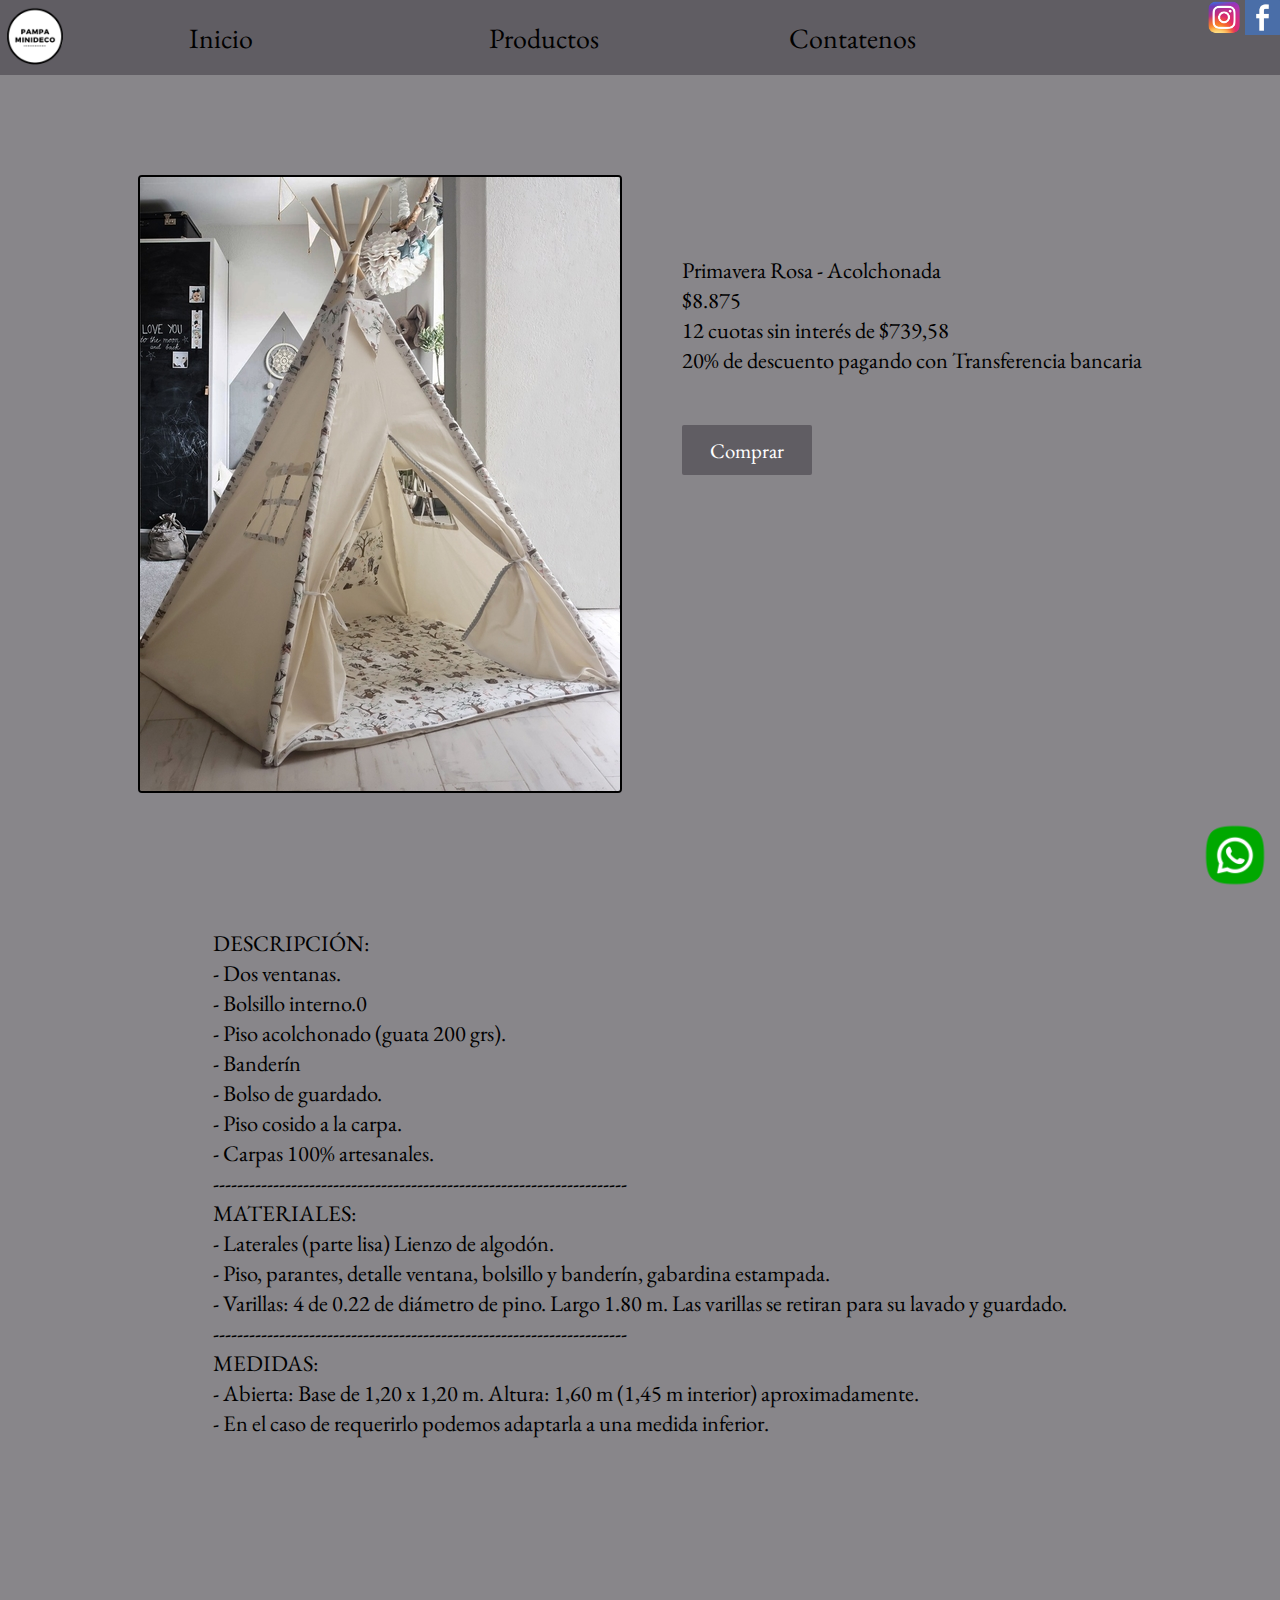
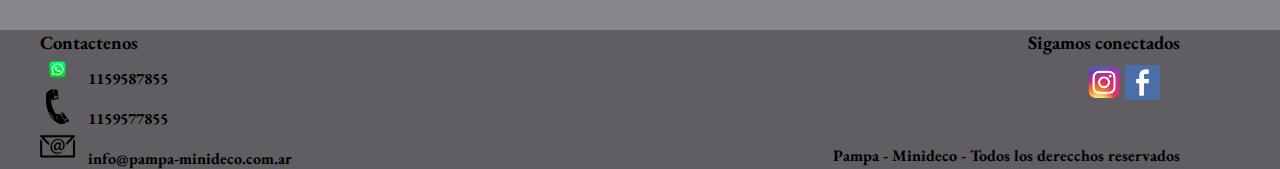
<file: page/fiestatotal.html>
<!DOCTYPE html>
<html lang="es">
<head>
    <meta charset="UTF-8">
    <meta http-equiv="X-UA-Compatible" content="IE=edge">
    <meta name="viewport" content="width=device-width, initial-scale=1.0">
    <title>Pampa - Minideco</title>
    <link rel="shortcut icon" href="../img/logo.png" type="image/x-icon">
    <link rel="stylesheet" href="../css/styles.css">
</head>
<body>
    <header>
        <div class="headerPrin">
            <div class="headerLogo">
                <img src="../img/logo.png" alt="logo pampa minideco">
            </div>
            <div class="boxNav">
                <nav>
                    <ul>
                        <li><a href="../index.html">Inicio</a></li>
                        <li>Productos
                            <ul>
                                <li>
                                    <a href="./tipi.html">Tipi</a>
                                </li>
                                <li>
                                    <a href="./almohadones.html">Almohadones</a>
                                </li>
                                <li>
                                    <a href="./mune_apego.html">Muñecos y Apegos</a>
                                </li>
                            </ul>
                        </li>
                        <li><a href="./contactenos.html">Contatenos</a></li>
                    </ul>
                </nav>
            </div>     
            <div class=".headerContacto">
                <ul>
                    <li>
                    <a href="https://www.instagram.com/pampaminideco.arg/" target="_blank"><img src="../img/instagram.png" alt="logo de instagram"></a>
                    <a href="https://www.facebook.com/search/top/?q=pampa-minideco" target="_blank"><img src="../img/facebook.png" alt="logo de facebook"></a>
                    </li>
                </ul>
            </div>
        </div>       
    </header>
    <main>
        <section>
            <div class="prodPrin">
                <div class="prodPrinImg">
                    <img src="../img/fiestatotal.jpeg" alt="tipi fiesta total">
                </div>
                <div class="descrip">
                    <div class="precio">
                        <p>
                        <br> Primavera Rosa - Acolchonada
                        <br> $8.875
                        <br> 12 cuotas sin interés de $739,58
                        <br> 20% de descuento pagando con Transferencia bancaria
                        </p>
                    </div>
                    <button class="botonProd">Comprar</button>
                </div>
            </div>
            <div class="prodDescrip">
                <div class="prodDescripDos">
                    <p>
                    <br>DESCRIPCIÓN:
                    <br>- Dos ventanas.
                    <br>- Bolsillo interno.0
                    <br>- Piso acolchonado (guata 200 grs).
                    <br>- Banderín
                    <br>- Bolso de guardado.
                    <br>- Piso cosido a la carpa.
                    <br>- Carpas 100% artesanales.
                    <br>---------------------------------------------------------------------
                    <br>MATERIALES:
                    <br>- Laterales (parte lisa) Lienzo de algodón.
                    <br>- Piso, parantes, detalle ventana, bolsillo y banderín, gabardina estampada.
                    <br>- Varillas: 4 de 0.22 de diámetro de pino. Largo 1.80 m. Las varillas se retiran para su lavado y guardado.
                    <br>---------------------------------------------------------------------
                    <br>MEDIDAS:
                    <br>- Abierta: Base de 1,20 x 1,20 m. Altura: 1,60 m (1,45 m interior) aproximadamente.
                    <br>- En el caso de requerirlo podemos adaptarla a una medida inferior.
                    </p>   
                </div>
            </div>
        </section>
        </section>
    </main>
    <footer>
        <div class="pie">
            <div class="pieContactenos">
                <h3>Contactenos</h3>
                <ul>
                    <li >
                        <div class="enLinea">
                            <img src="../img/whatsapp.png" alt="logo whatsapp">
                        </div>
                        <div class="enLinea">
                            <h4>1159587855</h4>
                        </div>
                    </li>
                    <li>
                        <div class="enLinea">
                            <img src="../img/telefono.png" alt="logo telefono">
                        </div>
                        <div class="enLinea">
                            <h4>1159577855</h4>
                        </div>
                    </li>
                    <li>
                        <div class="enLinea">
                            <img src="../img/email.png" alt="logo email">
                        </div>
                        <div class="enLinea">
                            <h4>info@pampa-minideco.com.ar</h4>
                        </div>
                    </li>
                </ul>
            </div>
            <div class="pieSeguinos">
                <h3>Sigamos conectados</h3>
                <ul>
                    <li>
                    <a href="https://www.instagram.com/pampaminideco.arg/" target="_blank"><img src="../img/instagram.png" alt="logo de instagram"></a>
                    <a href="https://www.facebook.com/search/top/?q=pampa-minideco" target="_blank"><img src="../img/facebook.png" alt="logo de facebook"></a>
                    </li>
                </ul>
                <p><b>Pampa - Minideco - 
                    Todos los derecchos reservados
                </p></b>
            </div>
        </div>
        <div class="botonWhatsApp">
            <a href="https://api.whatsapp.com/send?phone=+541140460952" target="_blank"><img src="../img/logoWhatsapp.png" alt="Link a WhatsApp"></a>
        </div>
    </footer>         
</body>
</html>
</file>
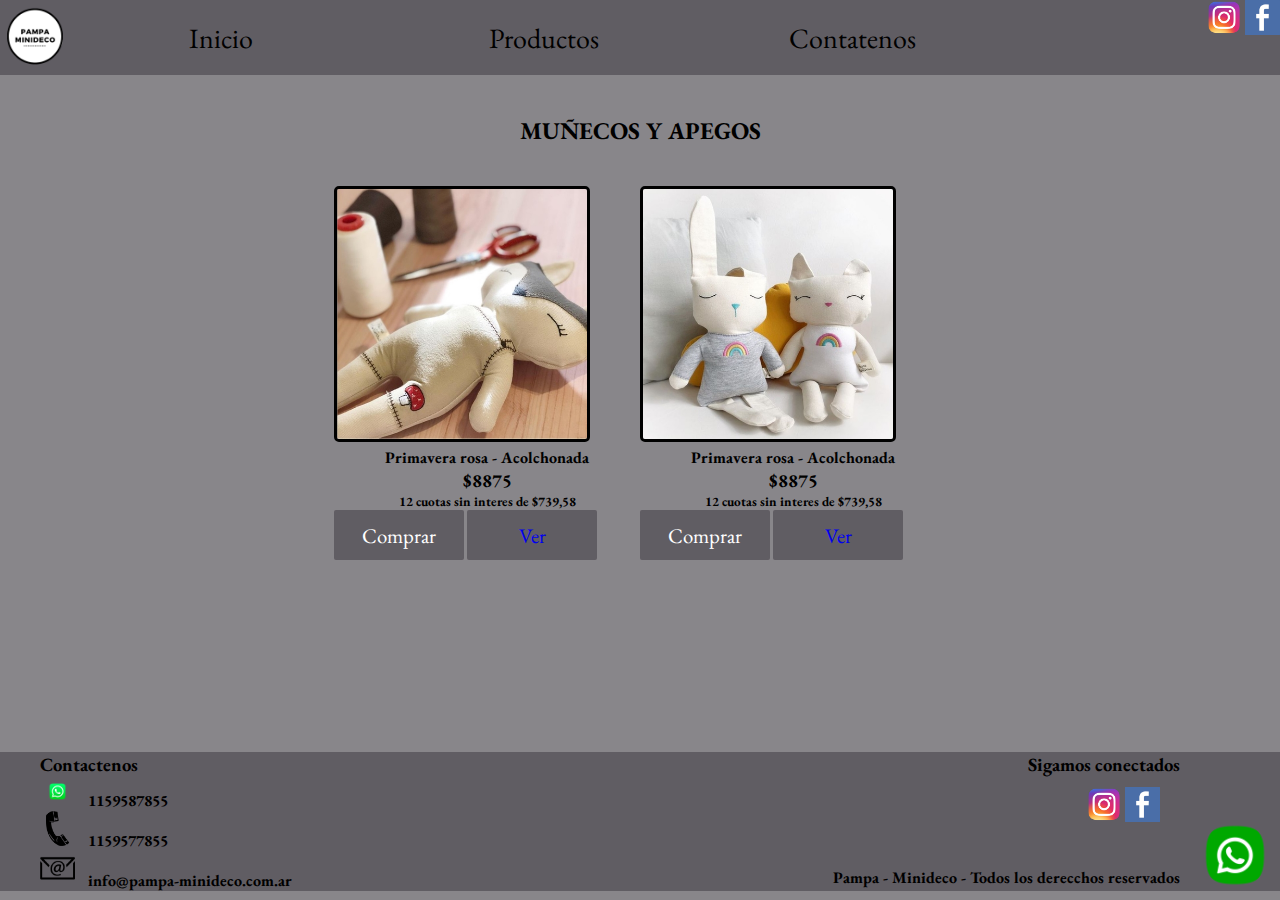
<file: page/mune_apego.html>
<!DOCTYPE html>
<html lang="es">
<head>
    <meta charset="UTF-8">
    <meta http-equiv="X-UA-Compatible" content="IE=edge">
    <meta name="viewport" content="width=device-width, initial-scale=1.0">
    <title>Pampa - Minideco</title>
    <link rel="shortcut icon" href="../img/logo.png" type="image/x-icon">
    <link rel="stylesheet" href="../css/styles.css">
</head>
<body>
    <header>
        <div class="headerPrin">
            <div class="headerLogo">
                <img src="../img/logo.png" alt="logo pampa minideco">
            </div>
            <div class="boxNav">
                <nav>
                    <ul>
                        <li><a href="../index.html">Inicio</a></li>
                        <li>Productos
                            <ul>
                                <li>
                                    <a href="./tipi.html">Tipi</a>
                                </li>
                                <li>
                                    <a href="./almohadones.html">Almohadones</a>
                                </li>
                                <li>
                                    <a href="./mune_apego.html">Muñecos y Apegos</a>
                                </li>
                            </ul>
                        </li>
                        <li><a href="./contactenos.html">Contatenos</a></li>
                    </ul>
                </nav>
            </div>     
            <div class=".headerContacto">
                <ul>
                    <li>
                    <a href="https://www.instagram.com/pampaminideco.arg/" target="_blank"><img src="../img/instagram.png" alt="logo de instagram"></a>
                    <a href="https://www.facebook.com/search/top/?q=pampa-minideco" target="_blank"><img src="../img/facebook.png" alt="logo de facebook"></a>
                    </li>
                </ul>
            </div>
        </div>       
    </header>
    <main>
        <h2>MUÑECOS Y APEGOS</h2>
        <div class="prodDest">
            <div class="destacados">
                <a href="./zorr_adira.html"><img src="../img/zorro_adira.jpg" alt="muñeco zorrito adira"></a>
                <h4>Primavera rosa - Acolchonada</h4>
                <h3>$8875</h3>
                <h5>12 cuotas sin interes de $739,58</h5>
                <button class="boton">Comprar</button>
                <button class="boton">
                    <a href="./zorr_adira.html">Ver</a>
                </button>
            </div>
            <div class="destacados">
                <a href="./con_arco.html"><img src="../img/conijito_arcoiris.jpg" alt="muñeco conejo arcoiris"></a>
                <h4>Primavera rosa - Acolchonada</h4>
                <h3>$8875</h3>
                <h5>12 cuotas sin interes de $739,58</h5>
                <button class="boton">Comprar</button>
                <button class="boton">
                    <a href="./con_arco.html">Ver</a>
                </button>
            </div>
        </div>
    </main>
    <footer>
        <div class="pie">
            <div class="pieContactenos">
                <h3>Contactenos</h3>
                <ul>
                    <li >
                        <div class="enLinea">
                            <img src="../img/whatsapp.png" alt="logo whatsapp">
                        </div>
                        <div class="enLinea">
                            <h4>1159587855</h4>
                        </div>
                    </li>
                    <li>
                        <div class="enLinea">
                            <img src="../img/telefono.png" alt="logo telefono">
                        </div>
                        <div class="enLinea">
                            <h4>1159577855</h4>
                        </div>
                    </li>
                    <li>
                        <div class="enLinea">
                            <img src="../img/email.png" alt="logo email">
                        </div>
                        <div class="enLinea">
                            <h4>info@pampa-minideco.com.ar</h4>
                        </div>
                    </li>
                </ul>
            </div>
            <div class="pieSeguinos">
                <h3>Sigamos conectados</h3>
                <ul>
                    <li>
                    <a href="https://www.instagram.com/pampaminideco.arg/" target="_blank"><img src="../img/instagram.png" alt="logo de instagram"></a>
                    <a href="https://www.facebook.com/search/top/?q=pampa-minideco" target="_blank"><img src="../img/facebook.png" alt="logo de facebook"></a>
                    </li>
                </ul>
                <p><b>Pampa - Minideco - 
                    Todos los derecchos reservados
                </p></b>
            </div>
        </div>
        <div class="botonWhatsApp">
            <a href="https://api.whatsapp.com/send?phone=+541140460952" target="_blank"><img src="../img/logoWhatsapp.png" alt="Link a WhatsApp"></a>
        </div>
    </footer>     
</body>
</html>
</file>
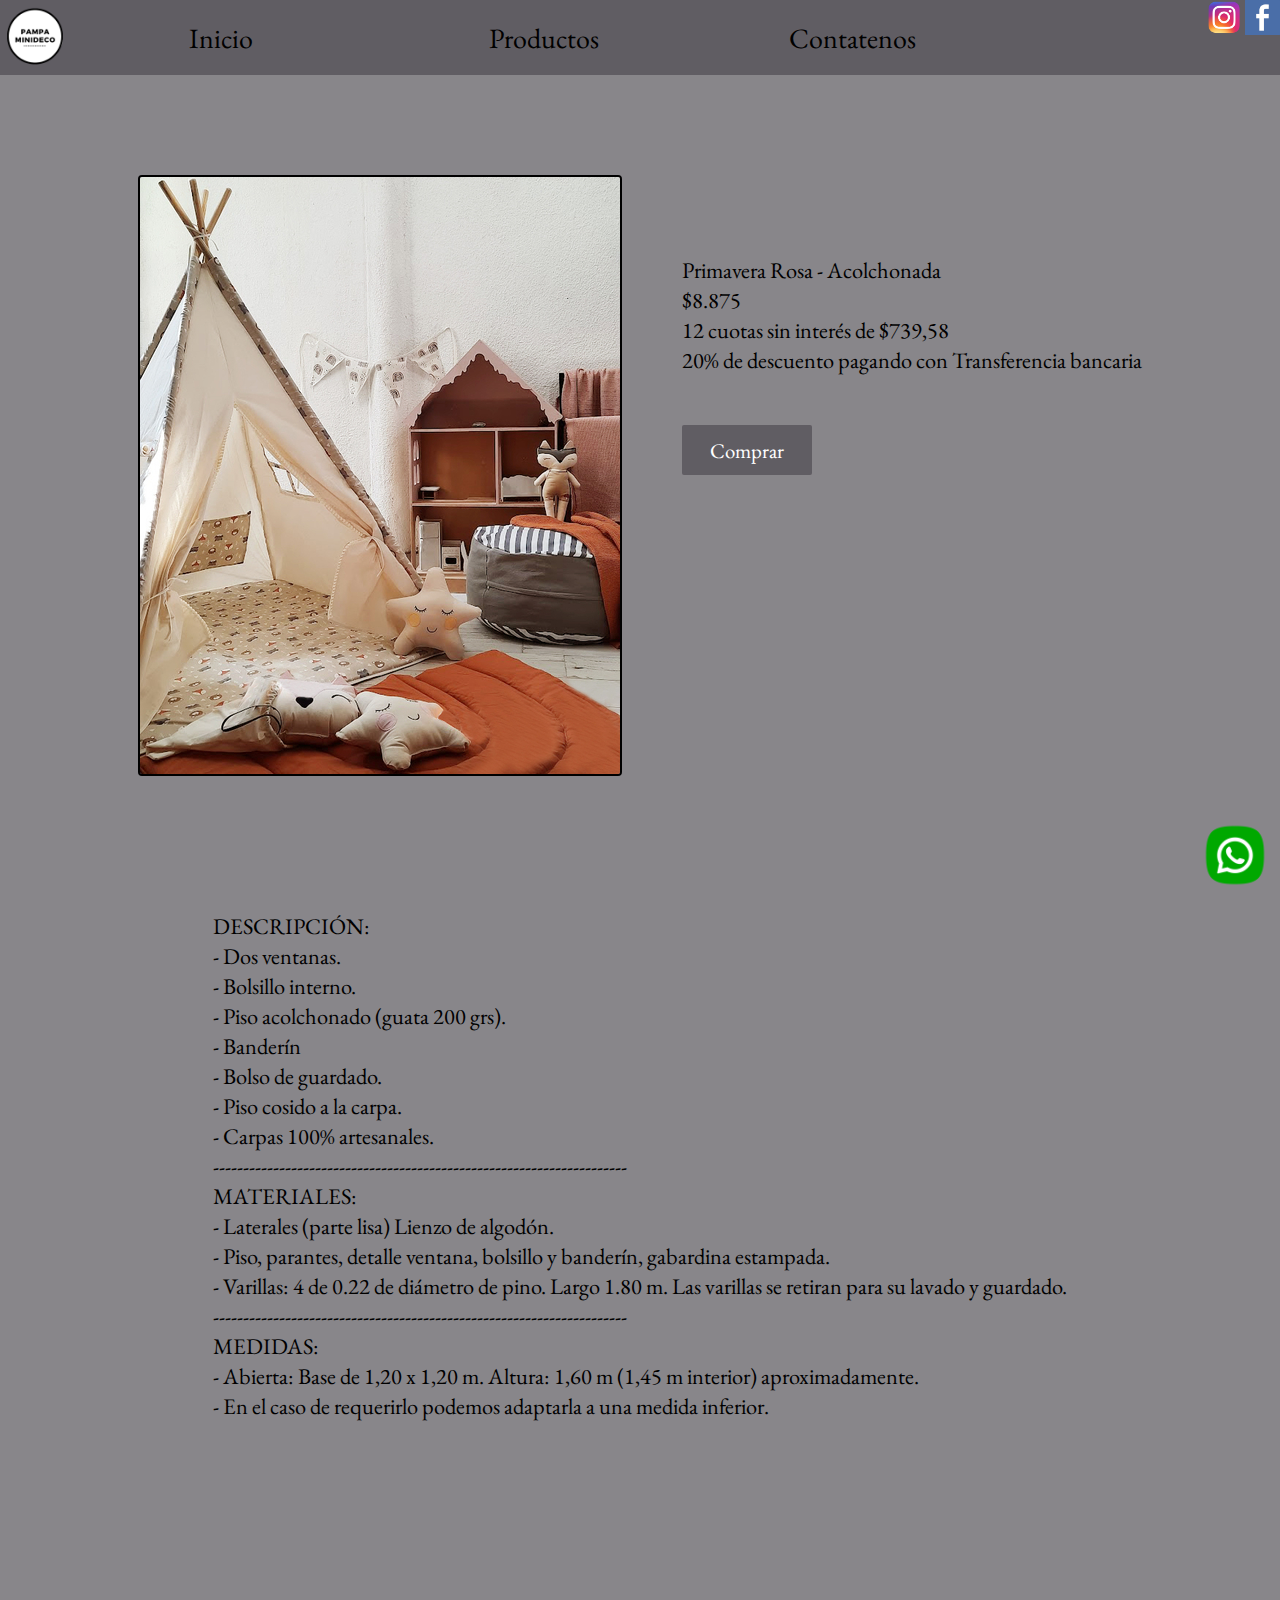
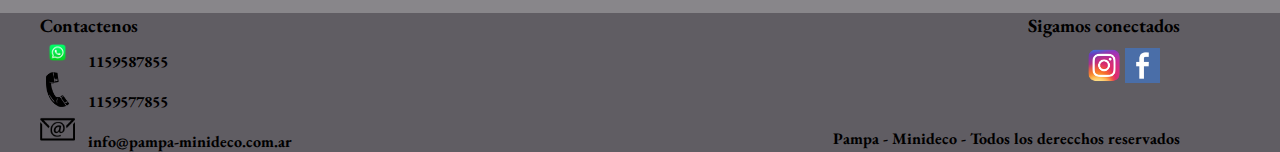
<file: page/oso_winter_natural.html>
<!DOCTYPE html>
<html lang="es">
<head>
    <meta charset="UTF-8">
    <meta http-equiv="X-UA-Compatible" content="IE=edge">
    <meta name="viewport" content="width=device-width, initial-scale=1.0">
    <title>Pampa - Minideco</title>
    <link rel="shortcut icon" href="../img/logo.png" type="image/x-icon">
    <link rel="stylesheet" href="../css/styles.css">
</head>
<body>
    <header>
        <div class="headerPrin">
            <div class="headerLogo">
                <img src="../img/logo.png" alt="logo pampa minideco">
            </div>
            <div class="boxNav">
                <nav>
                    <ul>
                        <li><a href="../index.html">Inicio</a></li>
                        <li>Productos
                            <ul>
                                <li>
                                    <a href="./tipi.html">Tipi</a>
                                </li>
                                <li>
                                    <a href="./almohadones.html">Almohadones</a>
                                </li>
                                <li>
                                    <a href="./mune_apego.html">Muñecos y Apegos</a>
                                </li>
                            </ul>
                        </li>
                        <li><a href="./contactenos.html">Contatenos</a></li>
                    </ul>
                </nav>
            </div>     
            <div class=".headerContacto">
                <ul>
                    <li>
                    <a href="https://www.instagram.com/pampaminideco.arg/" target="_blank"><img src="../img/instagram.png" alt="logo de instagram"></a>
                    <a href="https://www.facebook.com/search/top/?q=pampa-minideco" target="_blank"><img src="../img/facebook.png" alt="logo de facebook"></a>
                    </li>
                </ul>
            </div>
        </div>       
    </header>
    <main>
        <section>
            <div class="prodPrin">
                <div class="prodPrinImg">
                    <img src="../img/oso_winter_natural.jpg" alt="tipi oso winter oso winter natural">
                </div>
                <div class="descrip">
                    <div class="precio">
                        <p>
                        <br> Primavera Rosa - Acolchonada
                        <br> $8.875
                        <br> 12 cuotas sin interés de $739,58
                        <br> 20% de descuento pagando con Transferencia bancaria
                        </p>
                    </div>
                    <button class="botonProd">Comprar</button>
                </div>
            </div>
            <div class="prodDescrip">
                <div class="prodDescripDos">
                    <p>
                    <br>DESCRIPCIÓN:
                    <br>- Dos ventanas.
                    <br>- Bolsillo interno.
                    <br>- Piso acolchonado (guata 200 grs).
                    <br>- Banderín
                    <br>- Bolso de guardado.
                    <br>- Piso cosido a la carpa.
                    <br>- Carpas 100% artesanales.
                    <br>---------------------------------------------------------------------
                    <br>MATERIALES:
                    <br>- Laterales (parte lisa) Lienzo de algodón.
                    <br>- Piso, parantes, detalle ventana, bolsillo y banderín, gabardina estampada.
                    <br>- Varillas: 4 de 0.22 de diámetro de pino. Largo 1.80 m. Las varillas se retiran para su lavado y guardado.
                    <br>---------------------------------------------------------------------
                    <br>MEDIDAS:
                    <br>- Abierta: Base de 1,20 x 1,20 m. Altura: 1,60 m (1,45 m interior) aproximadamente.
                    <br>- En el caso de requerirlo podemos adaptarla a una medida inferior.
                    </p>   
                </div>
            </div>
        </section>
        </section>
    </main>
    <footer>
        <div class="pie">
            <div class="pieContactenos">
                <h3>Contactenos</h3>
                <ul>
                    <li >
                        <div class="enLinea">
                            <img src="../img/whatsapp.png" alt="logo whatsapp">
                        </div>
                        <div class="enLinea">
                            <h4>1159587855</h4>
                        </div>
                    </li>
                    <li>
                        <div class="enLinea">
                            <img src="../img/telefono.png" alt="logo telefono">
                        </div>
                        <div class="enLinea">
                            <h4>1159577855</h4>
                        </div>
                    </li>
                    <li>
                        <div class="enLinea">
                            <img src="../img/email.png" alt="logo email">
                        </div>
                        <div class="enLinea">
                            <h4>info@pampa-minideco.com.ar</h4>
                        </div>
                    </li>
                </ul>
            </div>
            <div class="pieSeguinos">
                <h3>Sigamos conectados</h3>
                <ul>
                    <li>
                    <a href="https://www.instagram.com/pampaminideco.arg/" target="_blank"><img src="../img/instagram.png" alt="logo de instagram"></a>
                    <a href="https://www.facebook.com/search/top/?q=pampa-minideco" target="_blank"><img src="../img/facebook.png" alt="logo de facebook"></a>
                    </li>
                </ul>
                <p><b>Pampa - Minideco - 
                    Todos los derecchos reservados
                </p></b>
            </div>
        </div>
        <div class="botonWhatsApp">
            <a href="https://api.whatsapp.com/send?phone=+541140460952" target="_blank"><img src="../img/logoWhatsapp.png" alt="Link a WhatsApp"></a>
        </div>
    </footer>       
</body>
</html>
</file>
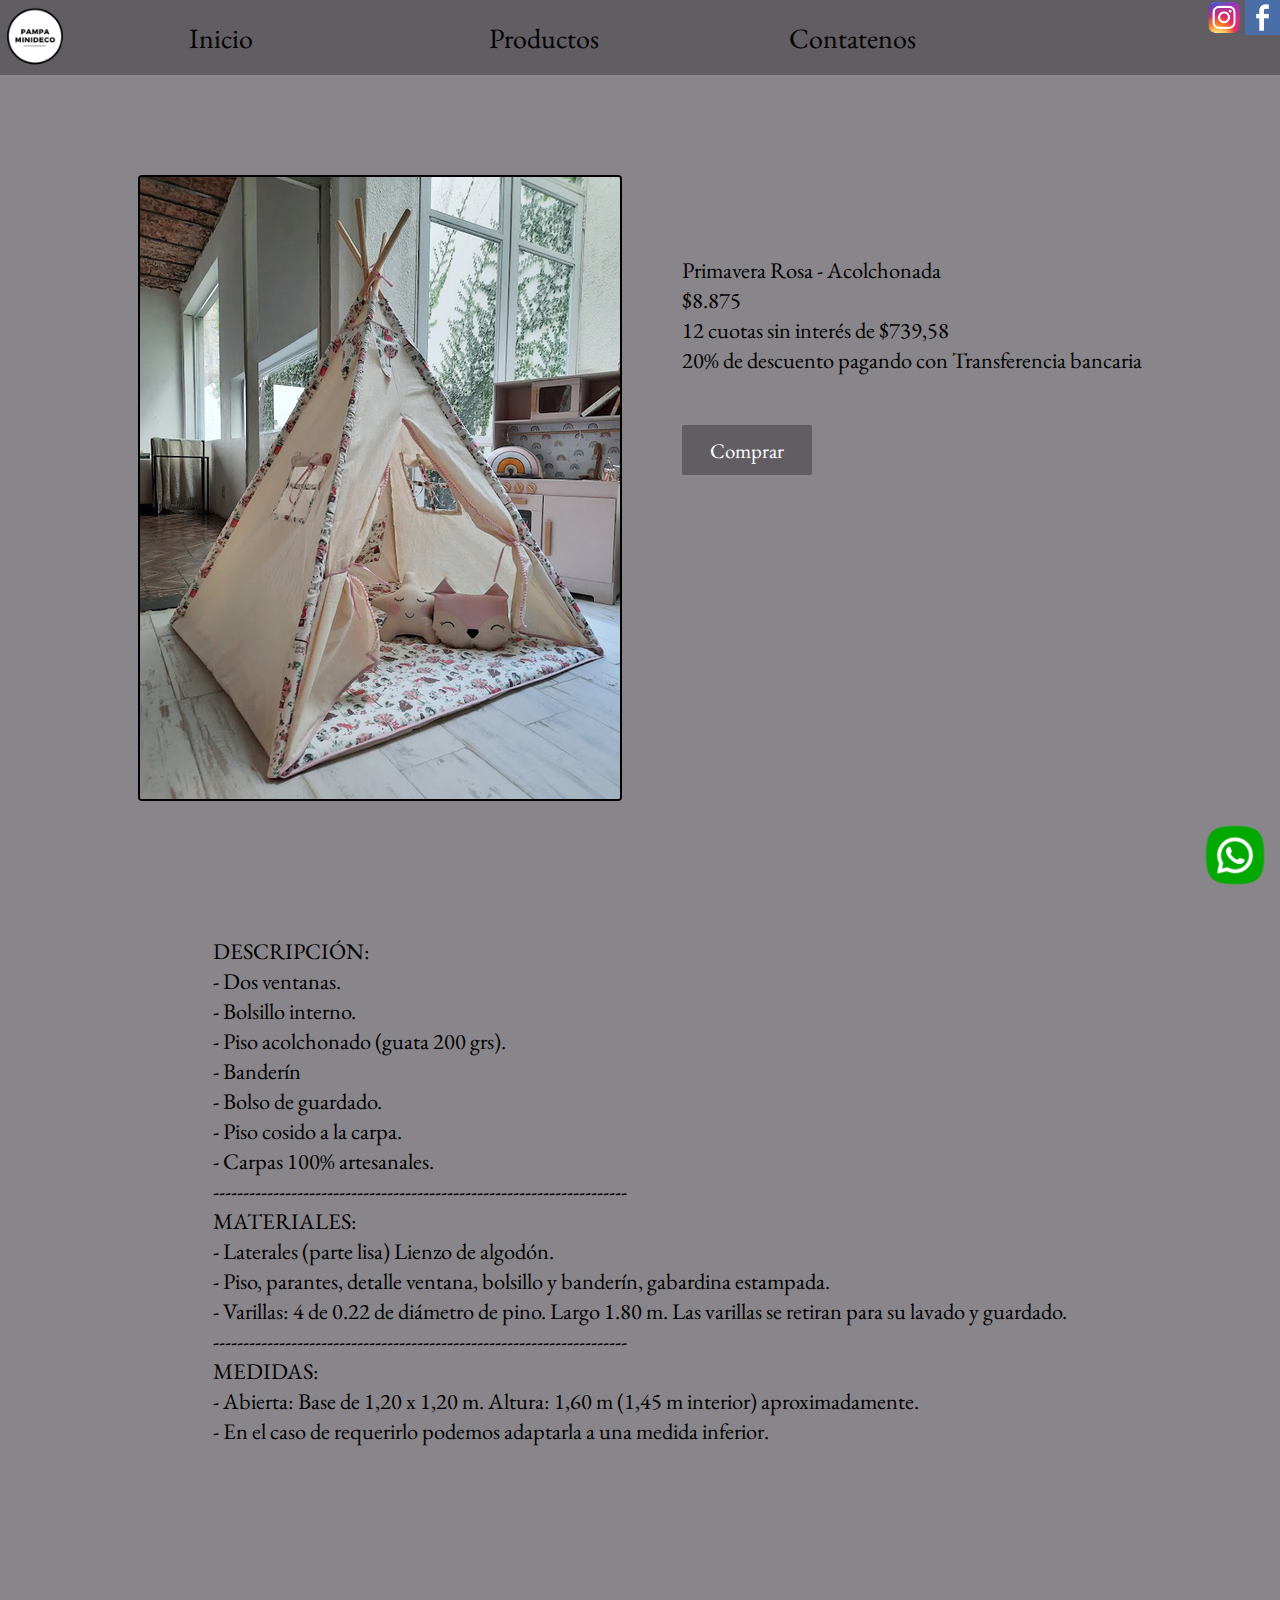
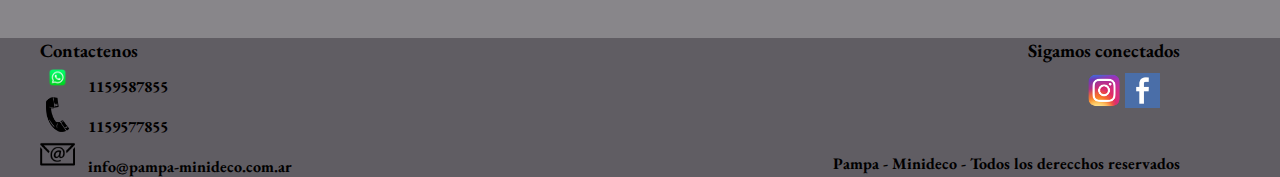
<file: page/Prima_rosa.html>
<!DOCTYPE html>
<html lang="es">
<head>
    <meta charset="UTF-8">
    <meta http-equiv="X-UA-Compatible" content="IE=edge">
    <meta name="viewport" content="width=device-width, initial-scale=1.0">
    <title>Pampa - Minideco</title>
    <link rel="shortcut icon" href="../img/logo.png" type="image/x-icon">
    <link rel="stylesheet" href="../css/styles.css">
</head>
<body>
    <header>
        <div class="headerPrin">
            <div class="headerLogo">
                <img src="../img/logo.png" alt="logo pampa minideco">
            </div>
            <div class="boxNav">
                <nav>
                    <ul>
                        <li><a href="../index.html">Inicio</a></li>
                        <li>Productos
                            <ul>
                                <li>
                                    <a href="./tipi.html">Tipi</a>
                                </li>
                                <li>
                                    <a href="./almohadones.html">Almohadones</a>
                                </li>
                                <li>
                                    <a href="./mune_apego.html">Muñecos y Apegos</a>
                                </li>
                            </ul>
                        </li>
                        <li><a href="./contactenos.html">Contatenos</a></li>
                    </ul>
                </nav>
            </div>     
            <div class=".headerContacto">
                <ul>
                    <li>
                    <a href="https://www.instagram.com/pampaminideco.arg/" target="_blank"><img src="../img/instagram.png" alt="logo de instagram"></a>
                    <a href="https://www.facebook.com/search/top/?q=pampa-minideco" target="_blank"><img src="../img/facebook.png" alt="logo de facebook"></a>
                    </li>
                </ul>
            </div>
        </div>       
    </header>
    <main>
        <section>
            <div class="prodPrin">
                <div class="prodPrinImg">
                    <img src="../img/primavera-rosa.jpg" alt="">
                </div>
                <div class="descrip">
                    <div class="precio">
                        <p>
                        <br> Primavera Rosa - Acolchonada
                        <br> $8.875
                        <br> 12 cuotas sin interés de $739,58
                        <br> 20% de descuento pagando con Transferencia bancaria
                        </p>
                    </div>
                    <button class="botonProd">Comprar</button>
                </div>
            </div>
            <div class="prodDescrip">
                <div class="prodDescripDos">
                    <p>
                    <br>DESCRIPCIÓN:
                    <br>- Dos ventanas.
                    <br>- Bolsillo interno.
                    <br>- Piso acolchonado (guata 200 grs).
                    <br>- Banderín
                    <br>- Bolso de guardado.
                    <br>- Piso cosido a la carpa.
                    <br>- Carpas 100% artesanales.
                    <br>---------------------------------------------------------------------
                    <br>MATERIALES:
                    <br>- Laterales (parte lisa) Lienzo de algodón.
                    <br>- Piso, parantes, detalle ventana, bolsillo y banderín, gabardina estampada.
                    <br>- Varillas: 4 de 0.22 de diámetro de pino. Largo 1.80 m. Las varillas se retiran para su lavado y guardado.
                    <br>---------------------------------------------------------------------
                    <br>MEDIDAS:
                    <br>- Abierta: Base de 1,20 x 1,20 m. Altura: 1,60 m (1,45 m interior) aproximadamente.
                    <br>- En el caso de requerirlo podemos adaptarla a una medida inferior.
                    </p>   
                </div>
            </div>
        </section>
    </main>
    <footer>
        <div class="pie">
            <div class="pieContactenos">
                <h3>Contactenos</h3>
                <ul>
                    <li >
                        <div class="enLinea">
                            <img src="../img/whatsapp.png" alt="">
                        </div>
                        <div class="enLinea">
                            <h4>1159587855</h4>
                        </div>
                    </li>
                    <li>
                        <div class="enLinea">
                            <img src="../img/telefono.png" alt="">
                        </div>
                        <div class="enLinea">
                            <h4>1159577855</h4>
                        </div>
                    </li>
                    <li>
                        <div class="enLinea">
                            <img src="../img/email.png" alt="">
                        </div>
                        <div class="enLinea">
                            <h4>info@pampa-minideco.com.ar</h4>
                        </div>
                    </li>
                </ul>
            </div>
            <div class="pieSeguinos">
                <h3>Sigamos conectados</h3>
                <ul>
                    <li>
                    <a href="https://www.instagram.com/pampaminideco.arg/" target="_blank"><img src="../img/instagram.png" alt="logo de instagram"></a>
                    <a href="https://www.facebook.com/search/top/?q=pampa-minideco" target="_blank"><img src="../img/facebook.png" alt="logo de facebook"></a>
                    </li>
                </ul>
                <p><b>Pampa - Minideco - 
                    Todos los derecchos reservados
                </p></b>
            </div>
        </div>
        <div class="botonWhatsApp">
            <a href="https://api.whatsapp.com/send?phone=+541140460952" target="_blank"><img src="../img/logoWhatsapp.png" alt="Link a WhatsApp"></a>
        </div>
    </footer>      
</body>
</html>
</file>
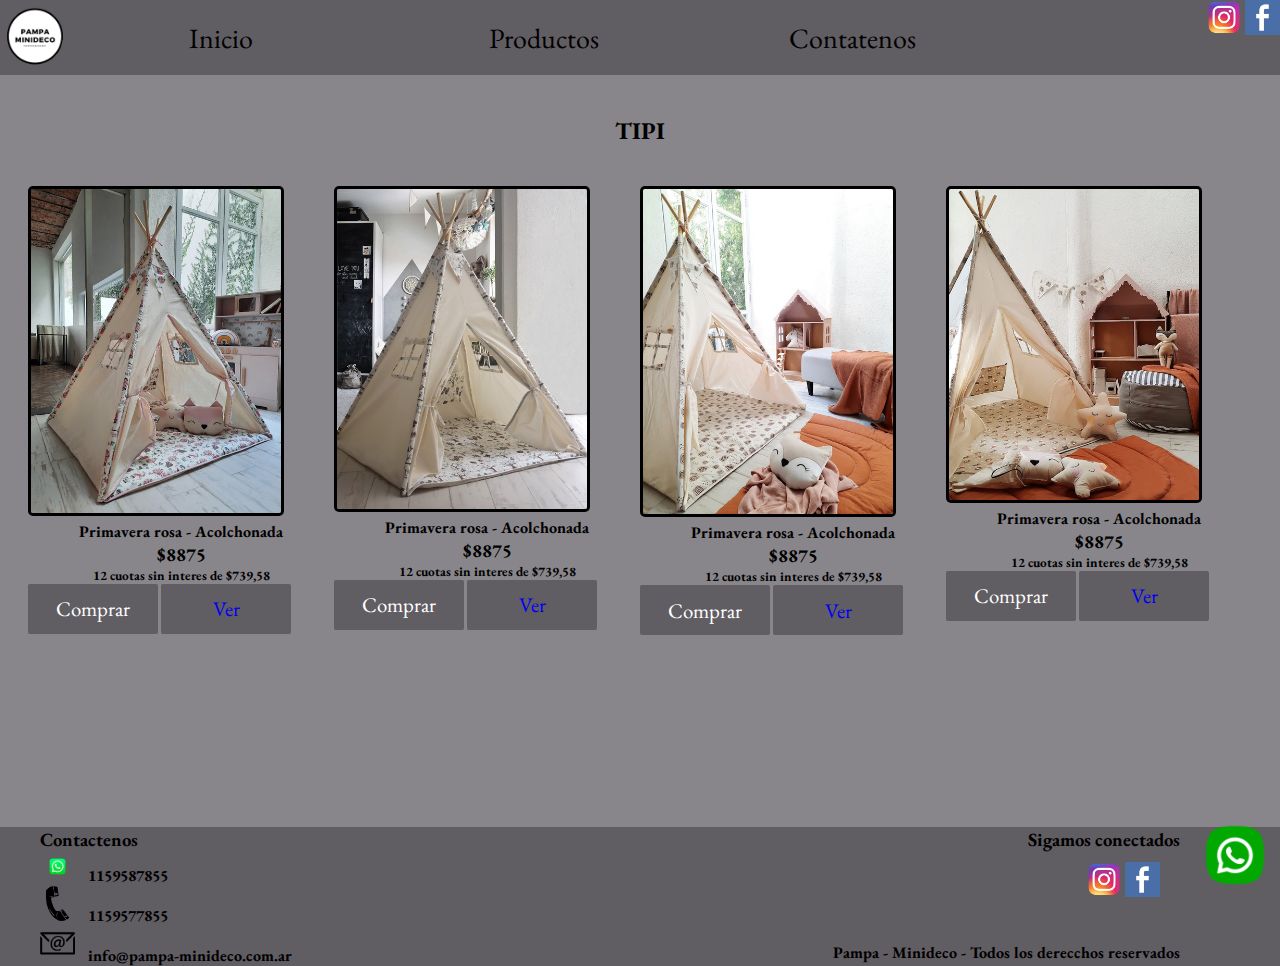
<file: page/tipi.html>
<!DOCTYPE html>
<html lang="es">
<head>
    <meta charset="UTF-8">
    <meta http-equiv="X-UA-Compatible" content="IE=edge">
    <meta name="viewport" content="width=device-width, initial-scale=1.0">
    <title>Pampa - Minideco</title>
    <link rel="shortcut icon" href="../img/logo.png" type="image/x-icon">
    <link rel="stylesheet" href="../css/styles.css">
</head>
<body>
    <header>
        <div class="headerPrin">
            <div class="headerLogo">
                <img src="../img/logo.png" alt="logo pampa minideco">
            </div>
            <div class="boxNav">
                <nav>
                    <ul>
                        <li><a href="../index.html">Inicio</a></li>
                        <li>Productos
                            <ul>
                                <li>
                                    <a href="./tipi.html">Tipi</a>
                                </li>
                                <li>
                                    <a href="./almohadones.html">Almohadones</a>
                                </li>
                                <li>
                                    <a href="./mune_apego.html">Muñecos y Apegos</a>
                                </li>
                            </ul>
                        </li>
                        <li><a href="./contactenos.html">Contatenos</a></li>
                    </ul>
                </nav>
            </div>     
            <div class=".headerContacto">
                <ul>
                    <li>
                    <a href="https://www.instagram.com/pampaminideco.arg/" target="_blank"><img src="../img/instagram.png" alt="logo de instagram"></a>
                    <a href="https://www.facebook.com/search/top/?q=pampa-minideco" target="_blank"><img src="../img/facebook.png" alt="logo de facebook"></a>
                    </li>
                </ul>
            </div>
        </div>       
    </header>
<main>
        <section>
            <h2>TIPI</h2>
            <div class="prodDest">
                <div class="destacados">
                    <a href="./Prima_rosa.html"><img src="../img/primavera-rosa.jpg" alt="tipi primavera rosa"></a>
                    <h4>Primavera rosa - Acolchonada</h4>
                    <h3>$8875</h3>
                    <h5>12 cuotas sin interes de $739,58</h5>
                    <button class="boton">Comprar</button>
                    <button class="boton">
                    <a href="./Prima_rosa.html">Ver</a>
                    </button>
                </div>   
                <div class="destacados">    
                    <a href="./fiestatotal.html"><img src="../img/fiestatotal.jpeg" alt="tipi fiesta total"></a>
                    <h4>Primavera rosa - Acolchonada</h4>
                    <h3>$8875</h3>
                    <h5>12 cuotas sin interes de $739,58</h5>
                    <button class="boton">Comprar</button>
                    <button class="boton">
                        <a href="./fiestatotal.html">Ver</a>
                    </button>
                </div>
                <div class="prodDest">
                    <div class="destacados">
                    <a href="./arcoiris_terra.html"><img src="../img/arcoiris_terra.jpg" alt="tipi arcoiris terra"></a>
                    <h4>Primavera rosa - Acolchonada</h4>
                    <h3>$8875</h3>
                    <h5>12 cuotas sin interes de $739,58</h5>
                    <button class="boton">Comprar</button>
                    <button class="boton">
                        <a href="./arcoiris_terra.html">Ver</a>
                    </button>
                </div>
                <div class="destacados">
                    <a href="./oso_winter_natural.html"><img src="../img/oso_winter_natural.jpg" alt="tipi oso winter netural"></a>
                    <h4>Primavera rosa - Acolchonada</h4>
                    <h3>$8875</h3>
                    <h5>12 cuotas sin interes de $739,58</h5>
                    <button class="boton">Comprar</button>
                    <button class="boton">
                        <a href="./oso_winter_natural.html">Ver</a>
                    </button>
                </div>
                </div>    
        </div>    
        </section>
    </main>
    <footer>
        <div class="pie">
            <div class="pieContactenos">
                <h3>Contactenos</h3>
                <ul>
                    <li >
                        <div class="enLinea">
                            <img src="../img/whatsapp.png" alt="logo whatsapp">
                        </div>
                        <div class="enLinea">
                            <h4>1159587855</h4>
                        </div>
                    </li>
                    <li>
                        <div class="enLinea">
                            <img src="../img/telefono.png" alt="telefono">
                        </div>
                        <div class="enLinea">
                            <h4>1159577855</h4>
                        </div>
                    </li>
                    <li>
                        <div class="enLinea">
                            <img src="../img/email.png" alt="email">
                        </div>
                        <div class="enLinea">
                            <h4>info@pampa-minideco.com.ar</h4>
                        </div>
                    </li>
                </ul>
            </div>
            <div class="pieSeguinos">
                <h3>Sigamos conectados</h3>
                <ul>
                    <li>
                    <a href="https://www.instagram.com/pampaminideco.arg/" target="_blank"><img src="../img/instagram.png" alt="logo de instagram"></a>
                    <a href="https://www.facebook.com/search/top/?q=pampa-minideco" target="_blank"><img src="../img/facebook.png" alt="logo de facebook"></a>
                    </li>
                </ul>
                <p><b>Pampa - Minideco - 
                    Todos los derecchos reservados
                </p></b>
            </div>
        </div>
        <div class="botonWhatsApp">
            <a href="https://api.whatsapp.com/send?phone=+541140460952" target="_blank"><img src="../img/logoWhatsapp.png" alt="Link a WhatsApp"></a>
        </div>
    </footer>        
</body>
</html>
</file>
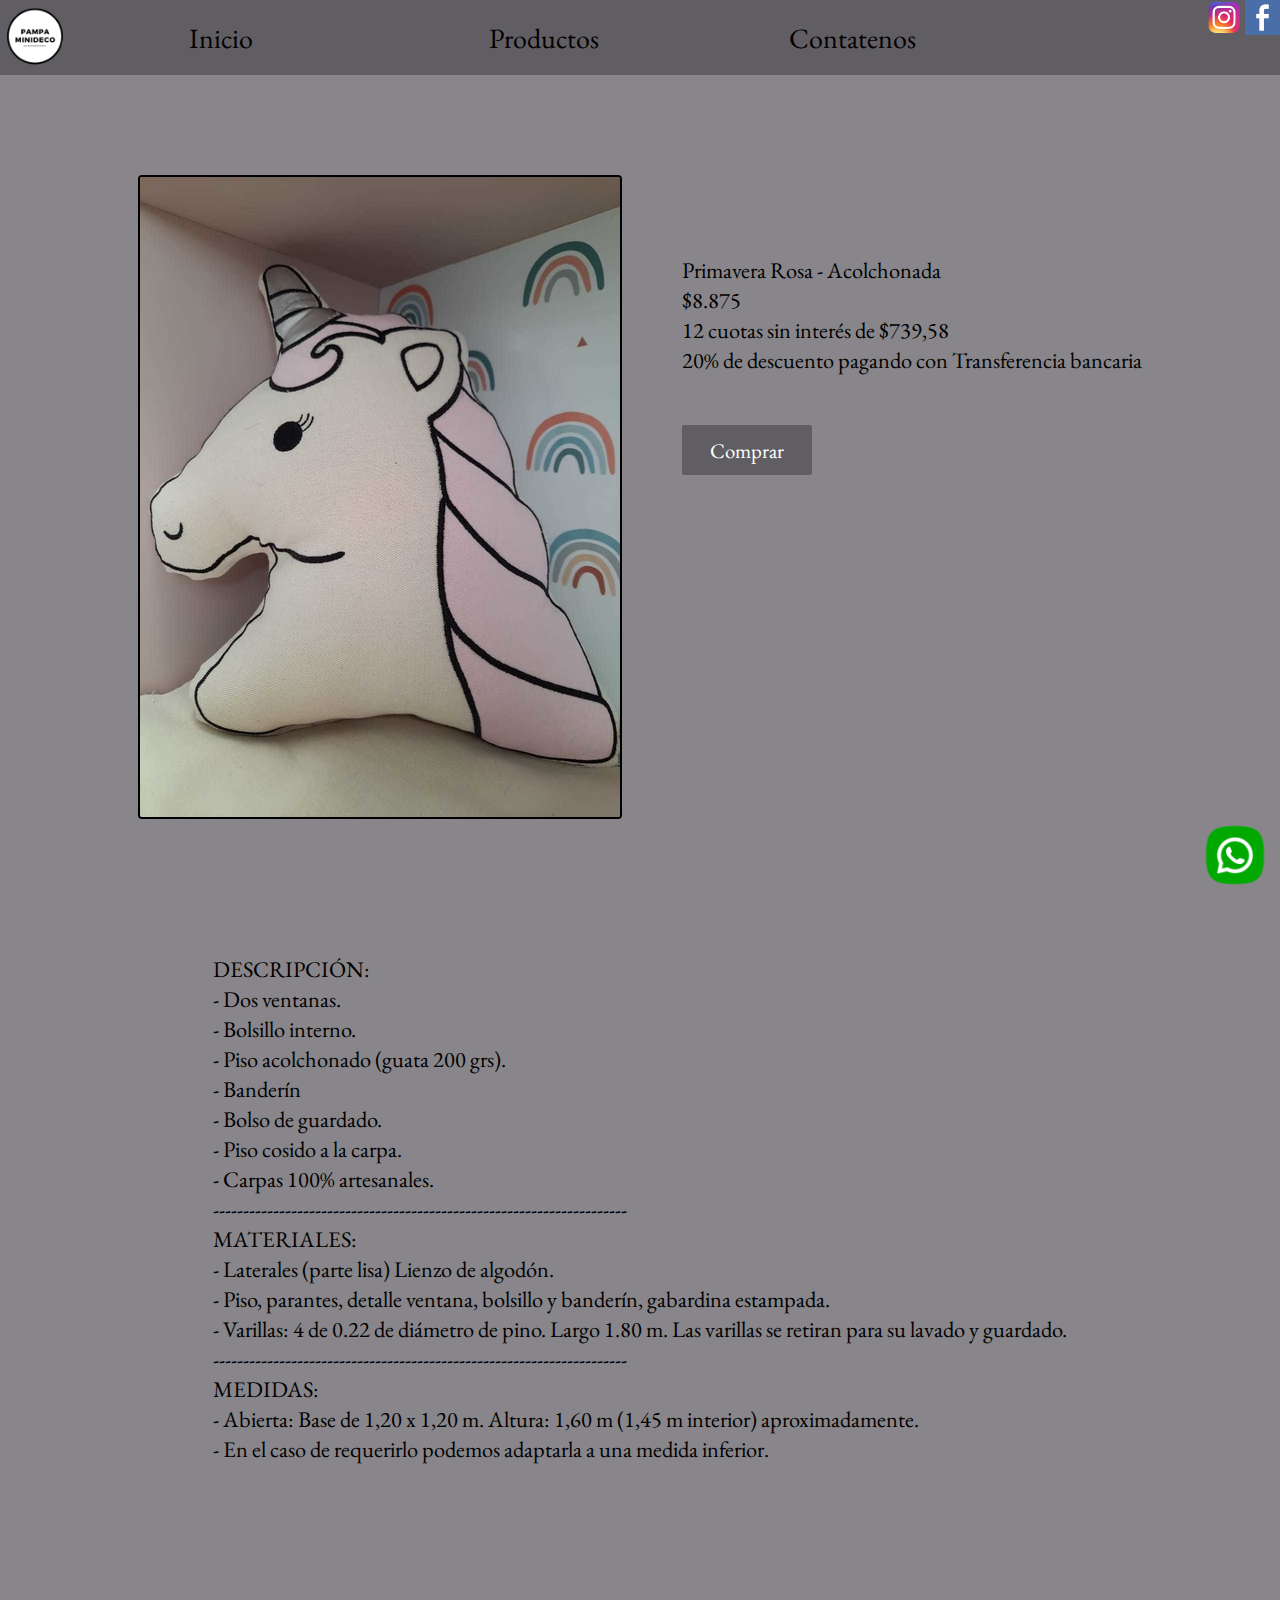
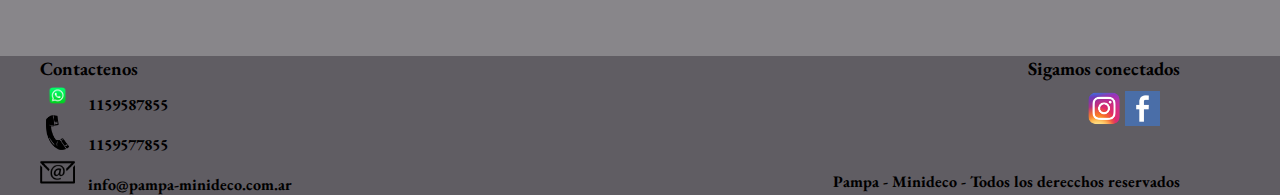
<file: page/unicorniorosa.html>
<!DOCTYPE html>
<html lang="en">
<head>
    <meta charset="UTF-8">
    <meta http-equiv="X-UA-Compatible" content="IE=edge">
    <meta name="viewport" content="width=device-width, initial-scale=1.0">
    <title>Document</title>
    <link rel="shortcut icon" href="../img/logo.png" type="image/x-icon">
    <link rel="stylesheet" href="../css/styles.css">
</head>
<body>
    <header>
        <div class="headerPrin">
            <div class="headerLogo">
                <img src="../img/logo.png" alt="logo pampa minideco">
            </div>
            <div class="boxNav">
                <nav>
                    <ul>
                        <li><a href="../index.html">Inicio</a></li>
                        <li>Productos
                            <ul>
                                <li>
                                    <a href="./tipi.html">Tipi</a>
                                </li>
                                <li>
                                    <a href="./almohadones.html">Almohadones</a>
                                </li>
                                <li>
                                    <a href="./mune_apego.html">Muñecos y Apegos</a>
                                </li>
                            </ul>
                        </li>
                        <li><a href="./contactenos.html">Contatenos</a></li>
                    </ul>
                </nav>
            </div>     
            <div class=".headerContacto">
                <ul>
                    <li>
                    <a href="https://www.instagram.com/pampaminideco.arg/" target="_blank"><img src="../img/instagram.png" alt="logo de instagram"></a>
                    <a href="https://www.facebook.com/search/top/?q=pampa-minideco" target="_blank"><img src="../img/facebook.png" alt="logo de facebook"></a>
                    </li>
                </ul>
            </div>
        </div>       
    </header>
        <section>
            <div class="prodPrin">
                <div class="prodPrinImg">
                    <img src="../img/unicorniorosa.jpeg" alt="almohadon unicornio rosa">
                </div>
                <div class="descrip">
                    <div class="precio">
                        <p>
                        <br> Primavera Rosa - Acolchonada
                        <br> $8.875
                        <br> 12 cuotas sin interés de $739,58
                        <br> 20% de descuento pagando con Transferencia bancaria
                        </p>
                    </div>
                    <button class="botonProd">Comprar</button>
                </div>
            </div>
            <div class="prodDescrip">
                <div class="prodDescripDos">
                    <p>
                    <br>DESCRIPCIÓN:
                    <br>- Dos ventanas.
                    <br>- Bolsillo interno.
                    <br>- Piso acolchonado (guata 200 grs).
                    <br>- Banderín
                    <br>- Bolso de guardado.
                    <br>- Piso cosido a la carpa.
                    <br>- Carpas 100% artesanales.
                    <br>---------------------------------------------------------------------
                    <br>MATERIALES:
                    <br>- Laterales (parte lisa) Lienzo de algodón.
                    <br>- Piso, parantes, detalle ventana, bolsillo y banderín, gabardina estampada.
                    <br>- Varillas: 4 de 0.22 de diámetro de pino. Largo 1.80 m. Las varillas se retiran para su lavado y guardado.
                    <br>---------------------------------------------------------------------
                    <br>MEDIDAS:
                    <br>- Abierta: Base de 1,20 x 1,20 m. Altura: 1,60 m (1,45 m interior) aproximadamente.
                    <br>- En el caso de requerirlo podemos adaptarla a una medida inferior.
                    </p>   
                </div>
            </div>
        </section>
        </section>
    </main>
    <footer>
        <div class="pie">
            <div class="pieContactenos">
                <h3>Contactenos</h3>
                <ul>
                    <li >
                        <div class="enLinea">
                            <img src="../img/whatsapp.png" alt="logo whatsapp">
                        </div>
                        <div class="enLinea">
                            <h4>1159587855</h4>
                        </div>
                    </li>
                    <li>
                        <div class="enLinea">
                            <img src="../img/telefono.png" alt="telefono">
                        </div>
                        <div class="enLinea">
                            <h4>1159577855</h4>
                        </div>
                    </li>
                    <li>
                        <div class="enLinea">
                            <img src="../img/email.png" alt="email">
                        </div>
                        <div class="enLinea">
                            <h4>info@pampa-minideco.com.ar</h4>
                        </div>
                    </li>
                </ul>
            </div>
            <div class="pieSeguinos">
                <h3>Sigamos conectados</h3>
                <ul>
                    <li>
                    <a href="https://www.instagram.com/pampaminideco.arg/" target="_blank"><img src="../img/instagram.png" alt="logo de instagram"></a>
                    <a href="https://www.facebook.com/search/top/?q=pampa-minideco" target="_blank"><img src="../img/facebook.png" alt="logo de facebook"></a>
                    </li>
                </ul>
                <p><b>Pampa - Minideco - 
                    Todos los derecchos reservados
                </p></b>
            </div>
        </div>
        <div class="botonWhatsApp">
            <a href="https://api.whatsapp.com/send?phone=+541140460952" target="_blank"><img src="../img/logoWhatsapp.png" alt="Link a WhatsApp"></a>
        </div>
    </footer>    
</body>
</html>
</file>
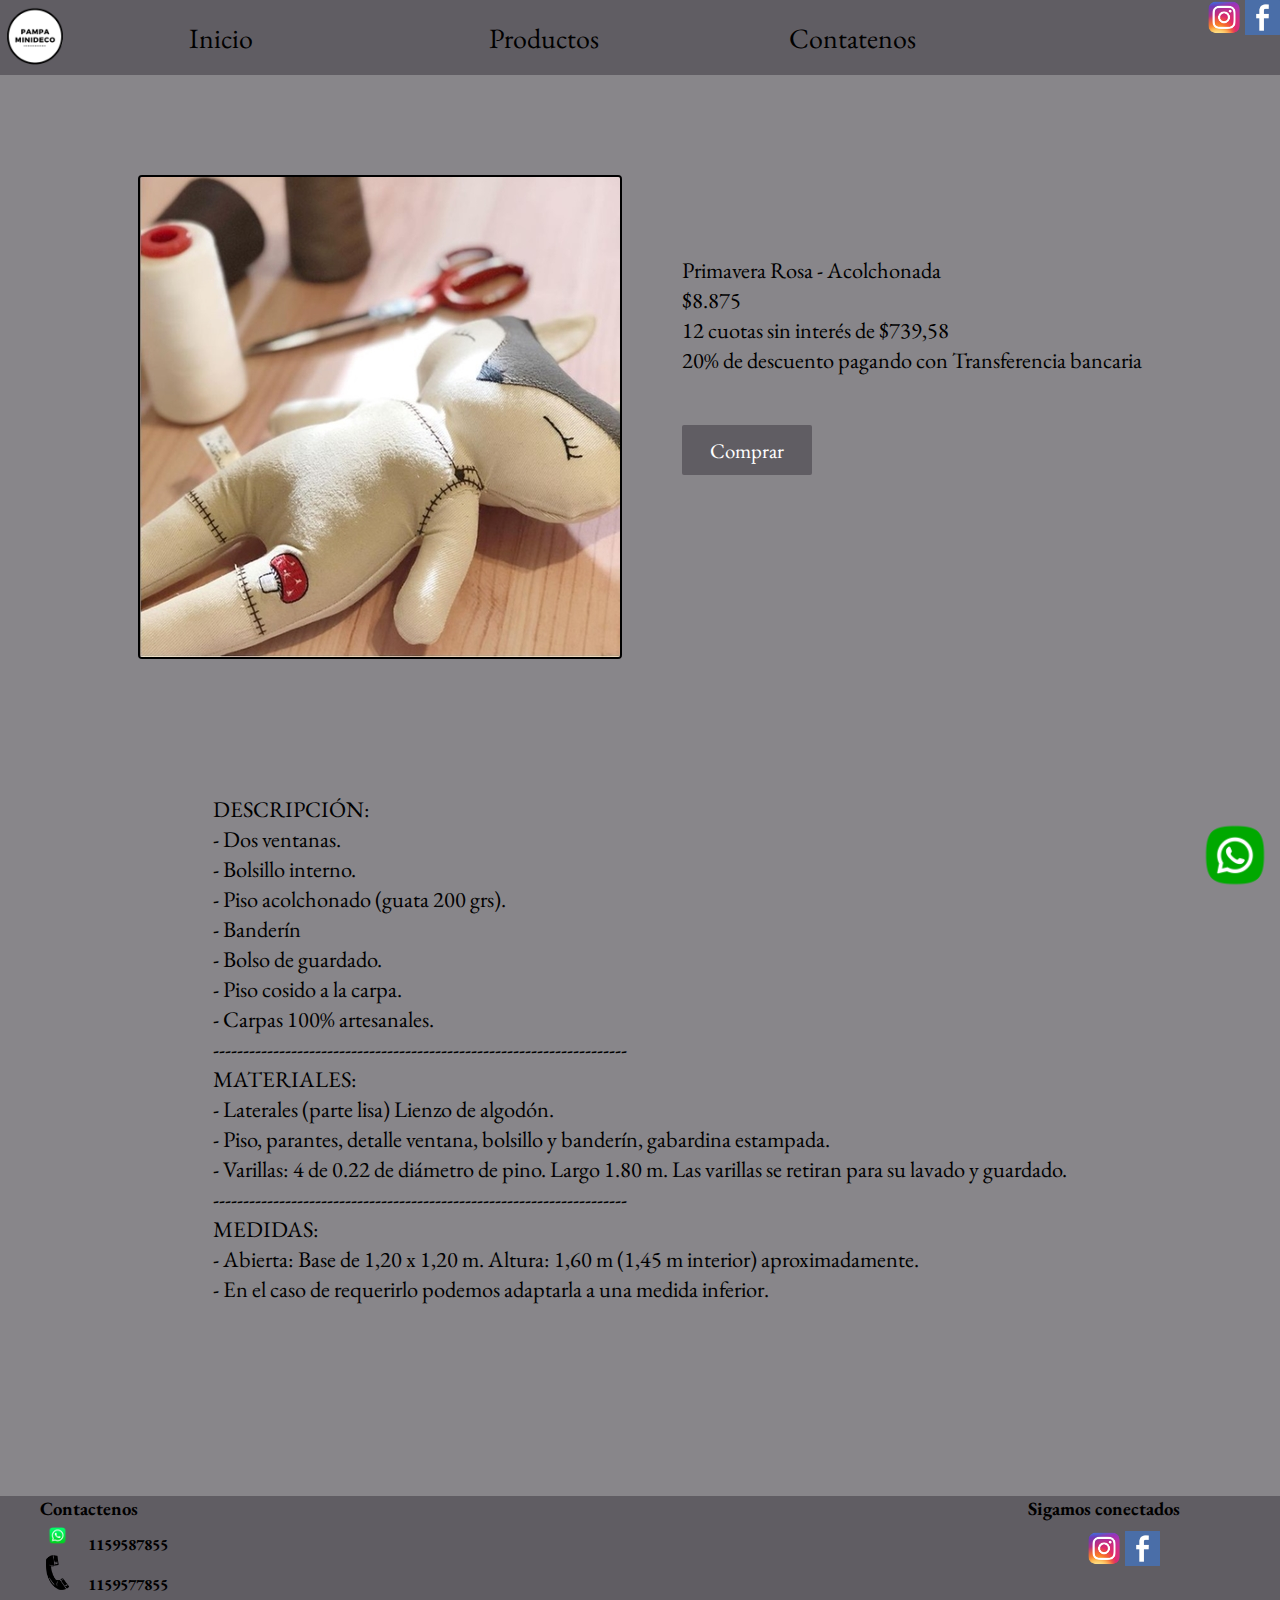
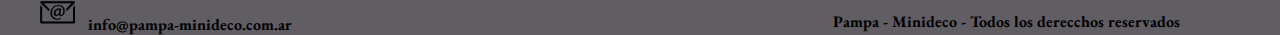
<file: page/zorr_adira.html>
<!DOCTYPE html>
<html lang="en">
<head>
    <meta charset="UTF-8">
    <meta http-equiv="X-UA-Compatible" content="IE=edge">
    <meta name="viewport" content="width=device-width, initial-scale=1.0">
    <title>Document</title>
    <link rel="shortcut icon" href="../img/logo.png" type="image/x-icon">
    <link rel="stylesheet" href="../css/styles.css">
</head>
<body>
    <header>
        <div class="headerPrin">
            <div class="headerLogo">
                <img src="../img/logo.png" alt="logo pampa-minideco">
            </div>
            <div class="boxNav">
                <nav>
                    <ul>
                        <li><a href="../index.html">Inicio</a></li>
                        <li>Productos
                            <ul>
                                <li>
                                    <a href="./tipi.html">Tipi</a>
                                </li>
                                <li>
                                    <a href="./almohadones.html">Almohadones</a>
                                </li>
                                <li>
                                    <a href="./mune_apego.html">Muñecos y Apegos</a>
                                </li>
                            </ul>
                        </li>
                        <li><a href="./contactenos.html">Contatenos</a></li>
                    </ul>
                </nav>
            </div>     
            <div class=".headerContacto">
                <ul>
                    <li>
                    <a href="https://www.instagram.com/pampaminideco.arg/" target="_blank"><img src="../img/instagram.png" alt="logo de instagram"></a>
                    <a href="https://www.facebook.com/search/top/?q=pampa-minideco" target="_blank"><img src="../img/facebook.png" alt="logo de facebook"></a>
                    </li>
                </ul>
            </div>
        </div>       
    </header>
    <main>
        <section>
            <div class="prodPrin">
                <div class="prodPrinImg">
                    <img src="../img/zorro_adira.jpg" alt="nuñeco zorrito adira">
                </div>
                <div class="descrip">
                    <div class="precio">
                        <p>
                        <br> Primavera Rosa - Acolchonada
                        <br> $8.875
                        <br> 12 cuotas sin interés de $739,58
                        <br> 20% de descuento pagando con Transferencia bancaria
                        </p>
                    </div>
                    <button class="botonProd">Comprar</button>
                </div>
            </div>
            <div class="prodDescrip">
                <div class="prodDescripDos">
                    <p>
                    <br>DESCRIPCIÓN:
                    <br>- Dos ventanas.
                    <br>- Bolsillo interno.
                    <br>- Piso acolchonado (guata 200 grs).
                    <br>- Banderín
                    <br>- Bolso de guardado.
                    <br>- Piso cosido a la carpa.
                    <br>- Carpas 100% artesanales.
                    <br>---------------------------------------------------------------------
                    <br>MATERIALES:
                    <br>- Laterales (parte lisa) Lienzo de algodón.
                    <br>- Piso, parantes, detalle ventana, bolsillo y banderín, gabardina estampada.
                    <br>- Varillas: 4 de 0.22 de diámetro de pino. Largo 1.80 m. Las varillas se retiran para su lavado y guardado.
                    <br>---------------------------------------------------------------------
                    <br>MEDIDAS:
                    <br>- Abierta: Base de 1,20 x 1,20 m. Altura: 1,60 m (1,45 m interior) aproximadamente.
                    <br>- En el caso de requerirlo podemos adaptarla a una medida inferior.
                    </p>   
                </div>
            </div>
        </section>
        </section>
    </main>
    <footer>
        <div class="pie">
            <div class="pieContactenos">
                <h3>Contactenos</h3>
                <ul>
                    <li >
                        <div class="enLinea">
                            <img src="../img/whatsapp.png" alt="logo whatsapp">
                        </div>
                        <div class="enLinea">
                            <h4>1159587855</h4>
                        </div>
                    </li>
                    <li>
                        <div class="enLinea">
                            <img src="../img/telefono.png" alt="logo telefono">
                        </div>
                        <div class="enLinea">
                            <h4>1159577855</h4>
                        </div>
                    </li>
                    <li>
                        <div class="enLinea">
                            <img src="../img/email.png" alt="logo email">
                        </div>
                        <div class="enLinea">
                            <h4>info@pampa-minideco.com.ar</h4>
                        </div>
                    </li>
                </ul>
            </div>
            <div class="pieSeguinos">
                <h3>Sigamos conectados</h3>
                <ul>
                    <li>
                    <a href="https://www.instagram.com/pampaminideco.arg/" target="_blank"><img src="../img/instagram.png" alt="logo de instagram"></a>
                    <a href="https://www.facebook.com/search/top/?q=pampa-minideco" target="_blank"><img src="../img/facebook.png" alt="logo de facebook"></a>
                    </li>
                </ul>
                <p><b>Pampa - Minideco - 
                    Todos los derecchos reservados
                </p></b>
            </div>
        </div>
        <div class="botonWhatsApp">
            <a href="https://api.whatsapp.com/send?phone=+541140460952" target="_blank"><img src="../img/logoWhatsapp.png" alt="Link a WhatsApp"></a>
        </div>
    </footer>   
</body>
</html>
</file>
<file: css/styles.css>
@import url('https://fonts.googleapis.com/css2?family=EB+Garamond:ital@1&display=swap');

* {
    padding: 0;
    margin: 0;
    font-family: "EB Garamond";
}

body {
    background-color: #88868a;
}

/* -------------------------header----------------------------------------------------- */

header{
    position: sticky;
    top: 0;
    }

.headerPrin {
    display: flex;
    justify-content:flex-start;
}

.headerPrin li {
    list-style-type: none;
}

.boxNav {
    margin: auto;
}

nav a {
    list-style-type: none;
    text-decoration: none;
    color: black;
}

nav ul{
    list-style-type: none;
    font-size: 0;
} 

nav li{
    display: inline-block;
    width: 300px;
    position: relative;
    font-size: 28px;
}

nav ul ul{
    position: absolute;
    display: none;
}

nav ul ul li{
    display: block;
}

nav {
    background-color: #605d63;
}

ul li:hover ul{
    display: block;
    background-color: #605d63;
}

header {
    background-color: #605d63;
}

header img {
    width: 35px;
}

.headerLogo img {
    width: 70px;
    height: 70px;
}

.headerContacto img {
    width: 35px;
    height: 35px;
}

/* ----------------------------------------------------------Main-------------------------------------------- */


main h2 {
    text-transform: uppercase;
    text-align-last: center;
    margin: 40px;
}

.destacados img:hover {
    transform: scale(1.5);
    transition: 0.3s;
}

.prodDest {
    display: flex;
    justify-content: center;
}

.destacados {
    display:block;
    }

.destacados img {   
    border-style: solid;
    border-color: black;
    border-radius: 5px; 
    width: 250px;
    margin-right: 50px;
    
}

.destacados h3 {
    text-align-last: center;
    
}

.destacados h4 {
    text-align-last: center;
}
.destacados h5 {
    text-align-last: center;
}

.boton a {
    text-decoration: none;
}

.boton {
    all: unset;
    background-color:#605d63;
    font-size: 1.3rem;
    border-radius: 2px;
    text-decoration: none;
    color:white;
    transition-duration: 0.4;
    text-align: center;
    width: 130px;
    height: 50px;
}



.boton:hover{
    background-color: white;
    color: #605d63;
}

/* ------------------------------------FOOTER---------------------------------------- */

footer {
background-color: #605d63;  
}

.pie {
    display: flex;
    margin-top: 15%;
    background-color: #605d63;
    justify-content: space-between;
}

.pie li {
    list-style-type: none;
}
.pieContactenos {
    margin-left: 40px;
    text-align: left;
    background-color: #605d63;
    
}

.pieContactenos img {
    width: 35px;
}

.pieSeguinos{
    margin-right: 100px;
    text-align: right;
    background-color: #605d63;
    

    

}

.pieSeguinos img {
    width: 35px;
    }

.botonWhatsApp img{
        width: 70px;
        position: fixed;
        bottom: 10px;
        right: 10px;
}

.enLinea {
    display: inline-block;
}

.pie li h4 {
    margin-left: 10px;
}

.pieSeguinos p {
    margin-top: 40px;
    
}

.pieSeguinos ul {
    margin-right: 20px;
    margin-top: 10px;
}

/* -----------------------------Productos----------------------------------------- */

.prodPrin {
    display: flex;
    justify-content: center;
    margin-top: 100px;
}

.descrip {
    display: block;
    margin-left: 60px;
    margin-top: 50px;
}

.prodPrinImg img {
    border: 2px black solid;
    border-radius: 4px;
}

.precio p {
    font-size: 1.4rem;
}

.botonProd {
    all: unset;
    background-color:#605d63;
    font-size: 1.3rem;
    border-radius: 2px;
    text-decoration: none;
    color:white;
    transition-duration: 0.4;
    text-align: center;
    width: 130px;
    height: 50px;
    margin-top: 50px;
}

.botonProd:hover{
    background-color: white;
    color: #605d63;
}

.prodDescripDos  {
    font-size: 1.4rem;
}

.prodDescrip {
    display: flex;
    justify-content:center;
    margin-top: 100px;
}

/* --------------------------CONTACTO---------------------------------- */

.formu {
    display: flex;
    justify-content: center;
}



.consultaDos textarea{
    display: block;
}

.nombres label {
    display: block;
    font-size: 1.5rem;
    margin-top: 10px;
    }

.campos input {
    display: block;
    font-size: 1.5rem;
    margin-top: 5px;
}

.nombres button {
    display: block;
}

.mapa {
    margin: 80px 0px 0px 100px;
}
</file>
